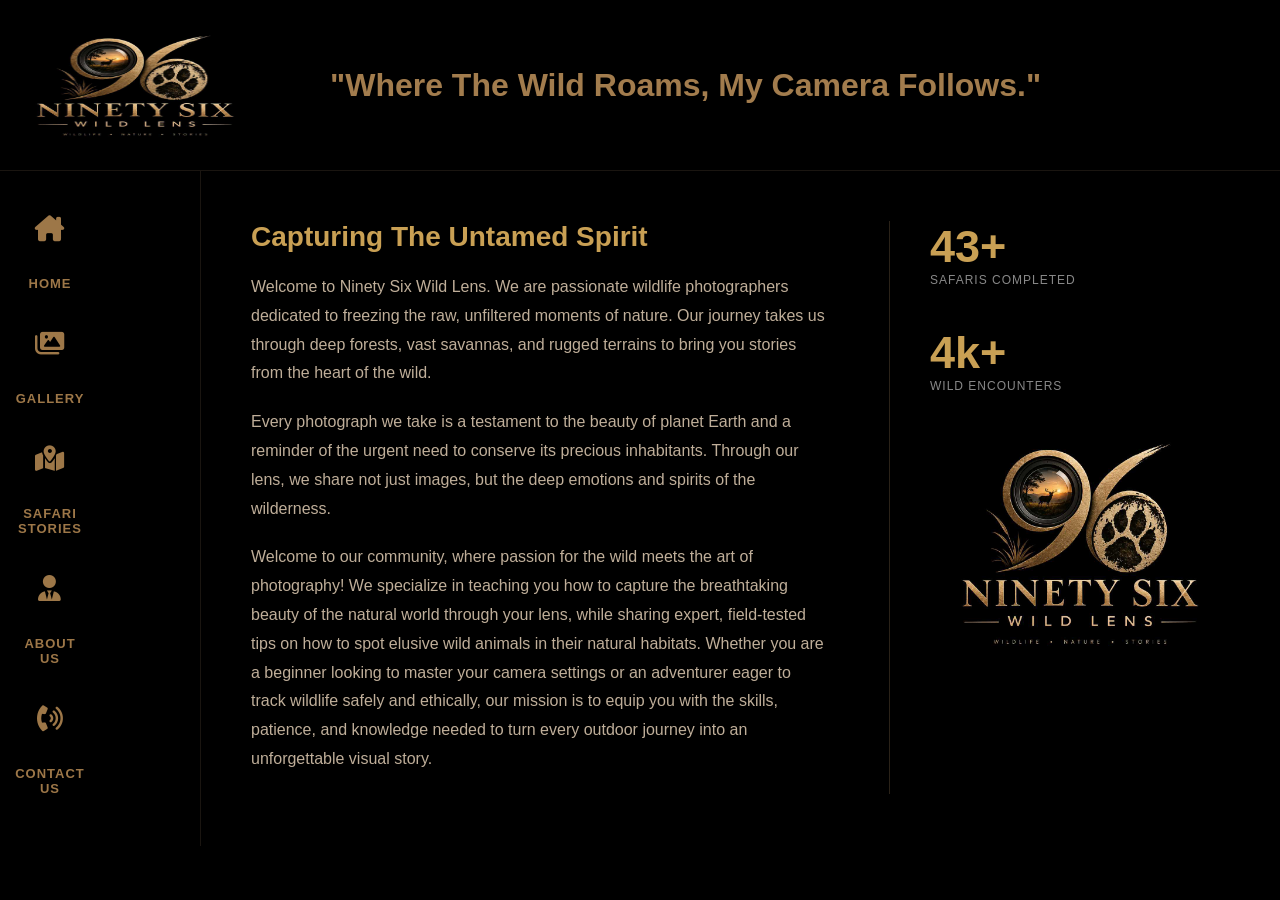
<file: about.html>
<!DOCTYPE html>
<html lang="en">

<head>
    <meta charset="UTF-8">
    <meta name="viewport" content="width=device-width, initial-scale=1.0">
    <title>96 Wild Lens</title>
    <link href="about.css" type="text/css" rel="stylesheet">
    <!-- Font Awesome Free CDN Link (v6) -->
    <link rel="stylesheet" href="https://cdnjs.cloudflare.com/ajax/libs/font-awesome/6.0.0/css/all.min.css">
</head>

<body>

    <!-- Top Logo & Header Area -->
    <div class="header">
        <div class="logo">
            <img src="images96/mylogo.jpg" alt="Logo" />
            <h1 class="quote">"Where the wild roams, my camera follows."</h1>
        </div>
    </div>

    <!-- Main Layout Wrapper Container -->
    <div class="main-container">
        
        <!-- Left Side Navigation Bar -->
        <div class="nav-bar">
            <div class="nav-item">
                <a href="index.html"><i class="fa-sharp fa-solid fa-house-chimney fa-2xl"></i></a>
                <a class="home1" href="#">HOME</a>
            </div>
            
            <div class="nav-item">
                <a href="gallery96.html"><i class="fa-solid fa-images fa-2xl"></i></a>
                <a class="gallery1" href="gallery96.html">GALLERY</a>
            </div>
            
            <div class="nav-item">
                <a href="safari.html"><i class="fa-solid fa-map-location-dot fa-2xl"></i></a>
                <a class="safari1" href="safari.html">SAFARI STORIES</a>
            </div>
            
            <div class="nav-item">
                <a href="about.html"><i class="fa-solid fa-user-tie fa-2xl"></i></a>
                <a class="about1" href="about.html">ABOUT US</a>
            </div>
            
            <div class="nav-item">
                <a href="contact.html"><i class="fa-solid fa-phone-volume fa-2xl"></i></a>
                <a class="contact1" href="contact.html">CONTACT US</a>
            </div>
        </div>

    
        <div class="content-area">
            <div class="story-text">
                <h2>Capturing The Untamed Spirit</h2>
                <p>Welcome to Ninety Six Wild Lens. We are passionate wildlife photographers dedicated to freezing the raw, unfiltered moments of nature. Our journey takes us through deep forests, vast savannas, and rugged terrains to bring you stories from the heart of the wild.</p>
                <p>Every photograph we take is a testament to the beauty of planet Earth and a reminder of the urgent need to conserve its precious inhabitants. Through our lens, we share not just images, but the deep emotions and spirits of the wilderness.</p>
                <p>Welcome to our community, where passion for the wild meets the art of photography! We specialize in teaching you how to capture the breathtaking beauty of the natural world through your lens, while sharing expert, 
                    field-tested tips on how to spot elusive wild animals in their natural habitats. Whether you are a beginner looking to master your camera settings or an adventurer eager to track wildlife safely and ethically, our mission is to equip you with the skills,
                    patience, and knowledge needed to turn every outdoor journey into an unforgettable visual story.</p>
                  
                  

            </div>
            
            <div class="story-stats">
                <div class="stat-box">
                    <span class="stat-number">43+</span>
                    <span class="stat-label">Safaris Completed</span>
                </div>
                <div class="stat-box">
                    <span class="stat-number">4k+</span>
                    <span class="stat-label">Wild Encounters</span>
                    <span> <img src="images96/mylogo.jpg" class="log"></span>
                </div>
            </div>
        </div>

    </div>

</body>
</html>
</file>
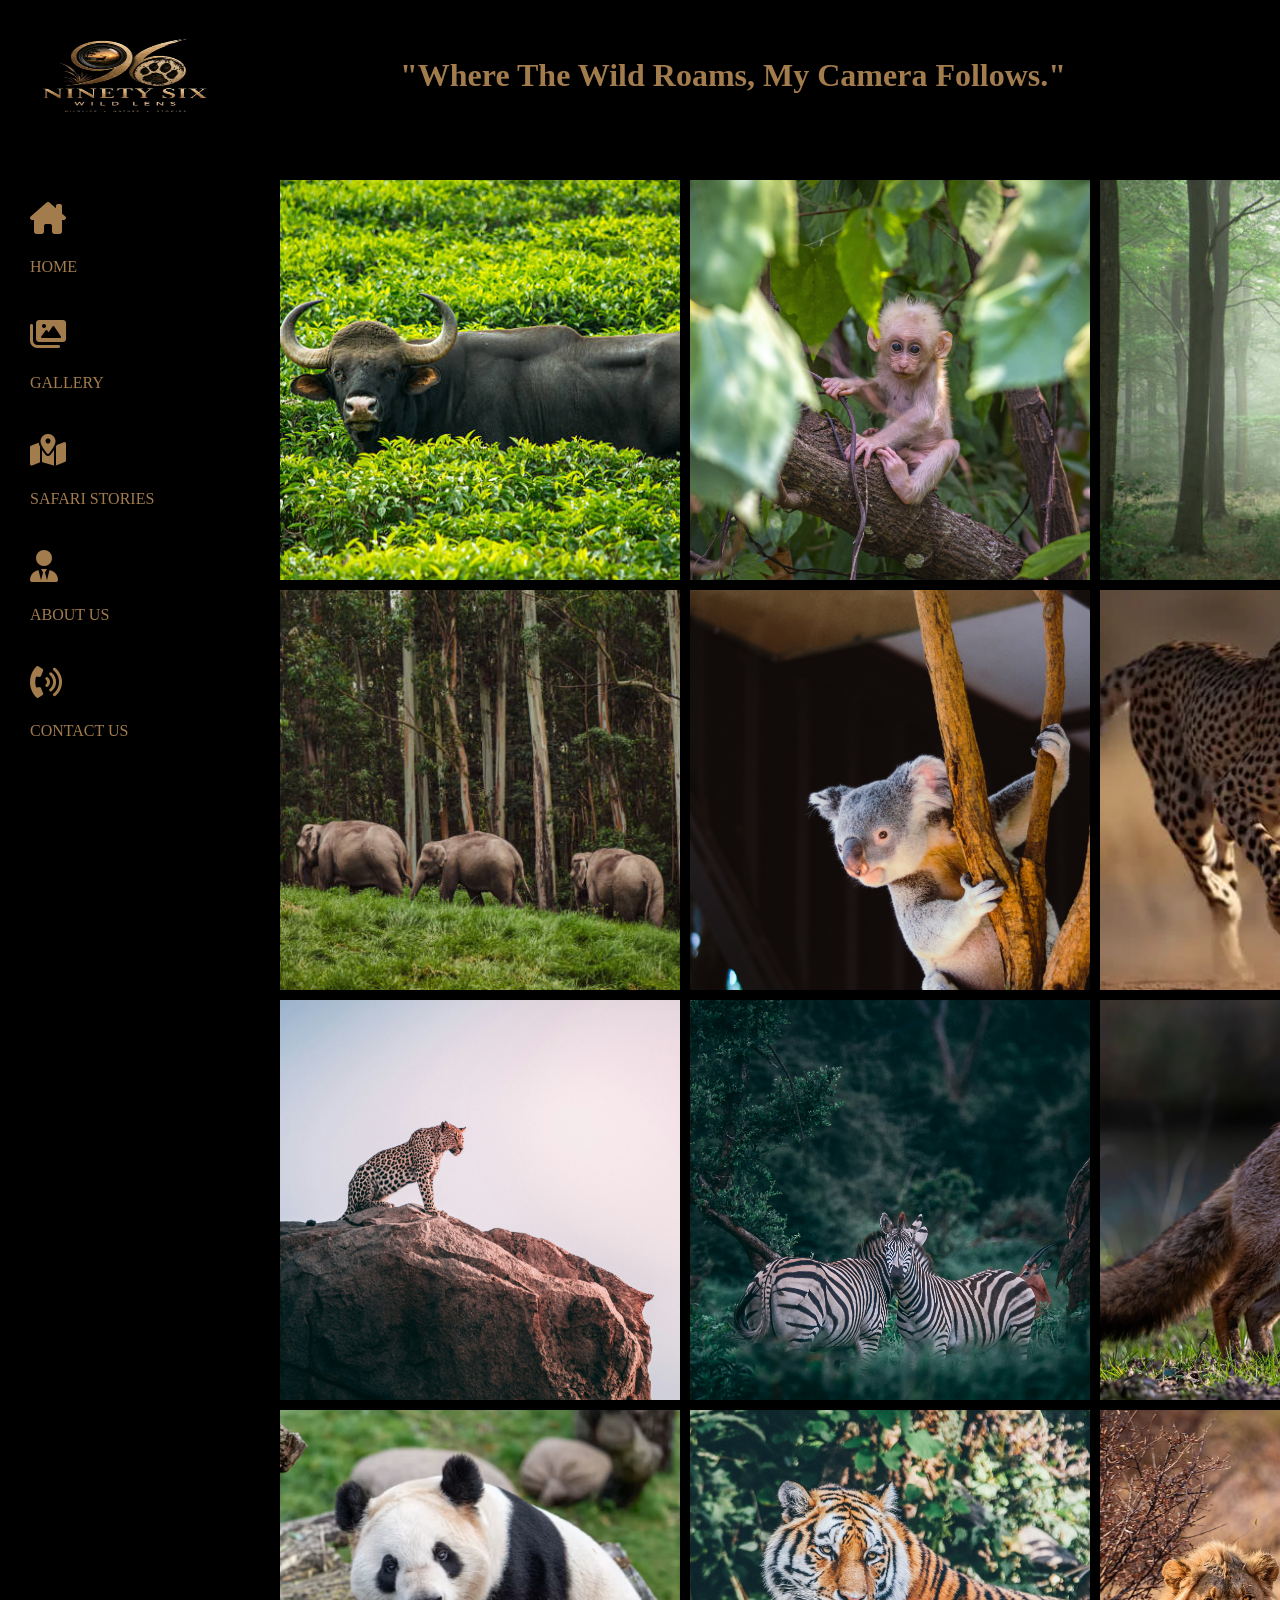
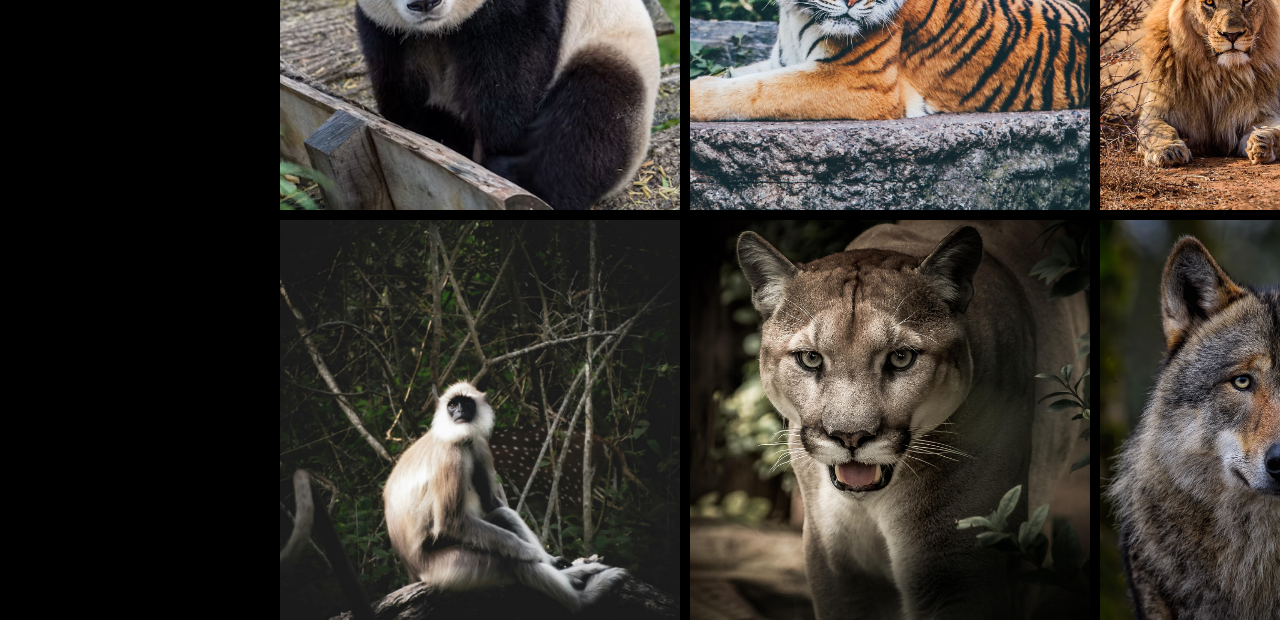
<file: animal.html>
<!DOCTYPE html>
<html lang="en">

<head>
    <meta charset="UTF-8">
    <meta name="viewport" content="width=device-width, initial-scale=1.0">
    <title>96 Wild Lens</title>
    <link href="animal.css" type="text/css" rel="stylesheet">

    <head>
        <!-- Font Awesome Free CDN Link (v6) -->
        <link rel="stylesheet" href="https://cdnjs.cloudflare.com/ajax/libs/font-awesome/6.0.0/css/all.min.css">
    
</head>

<body>

    <div class="header">
        <div class="logo">
            <img src="images96/mylogo.jpg" />
            <h1 class="quote">"Where the wild roams, my camera follows."</h1>
        </div>

    </div>
    <div>
        
    </div>
    <div class="nav-bar">
        <div class="home">
            <i class="fa-sharp fa-solid fa-house-chimney fa-2xl"></i>
        </div>
        <div>
            <a class="home1" href="index.html">HOME</a>
        </div>
        <div class="gallery">
            <a href="gallery96.html"><i class="fa-solid fa-images fa-2xl"></i></a>
        </div>
        <div>
            <a class="gallery1">GALLERY</a>
        </div>
        <div class="safari">
            <a href="safari.html"><i class="fa-solid fa-map-location-dot fa-2xl"></i></a>
        </div>
        <div>
            <a class="safari1" href="safari.html">SAFARI STORIES</a>
        </div>
        <div class="about">
            <i class="fa-solid fa-user-tie fa-2xl"></i>
        </div>
        <div>
            <a class="about1" href="about.html">ABOUT US</a>
        </div>
        <div class="contact">
            <i class="fa-solid fa-phone-volume fa-2xl"></i>
        </div>
        <div>
            <a class="contact1" href="#">CONTACT US</a>
        </div>
       


    </div>
    <div class="animals">
                  <div class="deer">
                <img src="/images96/bison.jpg" >
                <div>
                    <h1>Indian Bison (Gaur)</h1>
                    <br>
                    <br>
                    <p class="para">The Indian Bison, also known as the Gaur, is the largest wild cattle species found in the forests of India. It is known for its massive body, strong muscular build, and curved horns. Gaurs usually live in herds and feed on grasses, leaves, fruits, and bamboo shoots. These gentle giants play an important role in maintaining the balance of forest ecosystems. They are commonly found in wildlife sanctuaries and national parks, where they roam freely through dense forests and grasslands.</p>

                 </div>
                </div>
                 <div class="deer">
                <img src="/images/kuttymonkey.jpg">
                <div>
                    <h1>Monkey</h1>
                    <br>
                    <br>
                    <p class="para">Monkeys are intelligent and highly social animals found in forests, grasslands, and mountains across many parts of the world. They are known for their playful behavior, strong limbs, and ability to climb trees with great skill. Most monkeys live in groups called troops, where they communicate using sounds, facial expressions, and body movements. Their diet includes fruits, leaves, seeds, insects, and small animals. Monkeys play an important role in forest ecosystems by helping to disperse seeds and maintain biodiversity. Their curiosity, agility, and adaptability make them one of the most fascinating animals in the wild.</p>
                    </div>
                </div>
                
                <div class="deer">
                    <img src="/images/deer.jpg" >
                    <div>
                        <h1>Forest Deer - Beauty in the Wilderness</h1>
                        <br>
                        <br>
                        <p class="para">Forest deer are among the most graceful animals found in the wild. They live in forests, grasslands, and woodland habitats, where they move quietly through the trees in search of food and water. Deer are herbivores and mainly feed on leaves, grass, fruits, and young shoots. Their keen sense of hearing, sharp eyesight, and swift movement help them escape from predators. As an important part of the forest ecosystem, deer help maintain natural balance and contribute to the beauty of the wilderness.</p>
                    </div>
                </div>
                <div class="deer">
                <img src="/images/elephant.jpg">
                <div>
                     <h1>The Gentle Giant of the Forest</h1>
                     <br>
                     <br>
                     <p class="para">Elephants are the largest land mammals on Earth and are known for their intelligence, strength, and strong family bonds. They play a vital role in maintaining healthy forest ecosystems by creating pathways, dispersing seeds, and helping new plants grow. With their remarkable memory and highly social nature, elephants live in close-knit herds led by experienced females. Their majestic presence and peaceful behavior make them one of the most admired animals in the wild.</p>
                   </div>
                </div>
               
                <div class="deer">
                    <img src="/images/img2.jpg" >
                    <div>
                        <h1>Koala</h1>
                        <br>
                        <br>
                        <p class="para">The Koala is a tree-dwelling marsupial native to Australia and is easily recognized by its fluffy ears, large nose, and soft grey fur. Koalas spend most of their time resting in eucalyptus trees and can sleep for up to 18 to 20 hours a day. Their diet mainly consists of eucalyptus leaves, which provide both food and moisture. These gentle animals are excellent climbers and use their strong limbs and sharp claws to move between branches. Koalas play an important role in Australia's forest ecosystems and are one of the country's most iconic wildlife species.</p>
                    </div>
                </div>

                <div class="deer">
                    <img src="/images/img1.jpg" >
                    <div>
                        <h1>Cheetah</h1>
                        <br>
                        <br>
                        <p class="para">The Cheetah is the fastest land animal in the world, capable of reaching incredible speeds while chasing its prey. It is easily recognized by its slender body, spotted golden coat, and distinctive black tear marks running from its eyes to its mouth. Cheetahs are skilled hunters that rely on speed, agility, and sharp eyesight to catch small to medium-sized animals. They are typically found in grasslands and open savannas, where they can sprint across wide areas with ease. These magnificent big cats play an important role in maintaining the balance of wildlife ecosystems.</p>
                    </div>
                </div>
                <div class="deer">
                <img src="/images/img3.jpg">
                <div>
                    <h1>African Cheetah</h1>
                    <br>
                    <br>
                    <p class="para">The African Cheetah is one of the most remarkable wild cats found across the grasslands and savannas of Africa. Known as the fastest land animal on Earth, it can reach speeds of up to 100 kilometers per hour during short bursts while hunting. Its slender body, long legs, and spotted golden coat are perfectly adapted for speed and agility. African Cheetahs primarily hunt antelopes and other small mammals, relying on their excellent eyesight and quick acceleration rather than strength. These elegant predators play a vital role in maintaining the balance of African wildlife ecosystems and are considered a symbol of speed and grace in the animal kingdom.</p>
                    </div>
                </div>
                <div class="deer">
                <img src="/images/img4.jpg">
                <div>
                    <h1>Zebra</h1>
                    <br>
                    <br>
                    <p class="para">The Zebra is a beautiful wild animal native to the grasslands and savannas of Africa. It is famous for its unique black-and-white striped coat, with no two zebras having the same stripe pattern. Zebras are social animals that live in herds and work together to stay safe from predators. They primarily feed on grasses and spend much of their time grazing in open landscapes. Their strong sense of teamwork, keen eyesight, and speed help them survive in the wild. Zebras play an important role in maintaining healthy grassland ecosystems and are among the most recognizable animals in the world.</p>
                    </div>
                </div>
                <div class="deer">
                <img src="/images/kullanari.jpg">
                <div>
                    <h1>Fox</h1>
                    <br>
                    <br>
                    <p class="para">The Fox is a small to medium-sized wild mammal known for its intelligence, agility, and adaptability. It is easily recognized by its pointed ears, bushy tail, and sharp features. Foxes are found in many parts of the world, including forests, grasslands, mountains, and even urban areas. They are omnivorous animals that feed on small mammals, birds, fruits, insects, and berries. Foxes are excellent hunters and are most active during the evening and night. Their clever behavior and ability to survive in different environments make them one of the most fascinating animals in the wildlife world.</p>
                    </div>
                </div>
               
                <div class="deer">
                <img src="/images96/panda.avif">
                <div>
                    <h1>Panda</h1>
                    <br>
                    <br>
                    <p class="para">The Panda is a gentle and lovable bear native to the mountain forests of China. It is easily recognized by its distinctive black-and-white fur and round face. Pandas spend most of their time eating bamboo, which makes up the majority of their diet. Despite their large size, they are excellent climbers and can skillfully move through forested areas. Pandas are generally solitary animals and prefer a peaceful lifestyle in their natural habitat. As one of the world's most beloved wildlife species, pandas play an important role in conservation efforts and symbolize the protection of endangered animals..</p>
                    </div>
                </div>
                <div class="deer">
                <img src="/images/puli.jpg">
                <div>
                    <h1>Tiger</h1>
                    <br>
                    <br>
                    <p class="para">The Tiger is the largest member of the cat family and one of the most powerful predators in the wild. It is easily recognized by its striking orange coat, black stripes, and strong muscular body. Tigers are solitary animals that live in forests, grasslands, and wetlands across Asia. They are skilled hunters, relying on their strength, stealth, and sharp senses to catch prey such as deer and wild boar. Tigers play a vital role in maintaining ecological balance by controlling herbivore populations. Known for their beauty, power, and majestic presence, tigers are among the most admired wildlife species in the world.</p>
                </div>
                </div>
                <div class="deer">
                <img src="/images/singam1.jpg">
                <div>
                    <h1>Lion</h1>
                    <br>
                    <br>
                    <p class="para">The Lion is one of the most powerful and majestic animals in the world, often referred to as the "King of the Jungle." It is known for its muscular body, sharp claws, and, in males, a magnificent mane surrounding the head. Lions are social animals that live in groups called prides, working together to hunt and protect their territory. They are primarily found in the grasslands and savannas of Africa, where they prey on animals such as zebras, wildebeests, and antelopes. Lions play a crucial role in maintaining the balance of ecosystems by controlling herbivore populations. Their strength, courage, and commanding presence make them among the most admired animals in the wildlife kingdom.</p>
                </div>
                </div>
                <div class="deer">
                <img src="/images/whitemonkey.jpg">
                <div>
                    <h1>White-Faced Capuchin Monkey</h1>
                    <br>
                    <br>
                    <p class="para">The White-Faced Capuchin Monkey is a highly intelligent primate found in the tropical forests of Central and South America. It is easily recognized by its white-colored face and shoulders, which contrast with its darker body fur. These monkeys are excellent climbers and spend most of their time in trees, searching for fruits, nuts, insects, and small animals. White-Faced Capuchins live in social groups and communicate through a variety of calls and gestures. Known for their curiosity, problem-solving skills, and playful nature, they are among the most fascinating and adaptable monkeys in the wild.</p>
                    </div>
                </div>
                <div class="deer">
                <img src="/images/whitetiger.jpg">
                <div>
                    <h1>Puma (Mountain Lion)</h1>
                    <br>
                    <br>
                    <p class="para">The Puma, also known as the Cougar or Mountain Lion, is a powerful wild cat found across North and South America. It is recognized by its sleek body, strong legs, and tawny-colored fur. Pumas are highly adaptable animals that can live in forests, mountains, deserts, and grasslands. They are solitary hunters, using stealth, speed, and strength to catch prey such as deer and smaller mammals. Pumas are excellent climbers and jumpers, capable of covering great distances in a single leap. Their agility, intelligence, and adaptability make them one of the most successful predators in the wild.</p>
                    </div>
                </div>
                <div class="deer">
                <img src="/images/wolf.png">
                <div>
                    <h1>Wolf</h1>
                    <br>
                    <br>
                    <p class="para">The Wolf is a powerful and intelligent wild animal found in forests, grasslands, mountains, and tundra regions across the world. It is known for its sharp senses, strong body, thick fur, and excellent hunting skills. Wolves live in social groups called packs, where they work together to hunt, protect their territory, and raise their young. They primarily feed on deer, elk, and other large mammals. Wolves communicate through howls, body language, and scent marking. As apex predators, they play a vital role in maintaining the balance of ecosystems by controlling prey populations. Their strength, teamwork, and adaptability make them one of the most fascinating animals in the wild.</p>
                
            </div>



</body>

</html>
</file>
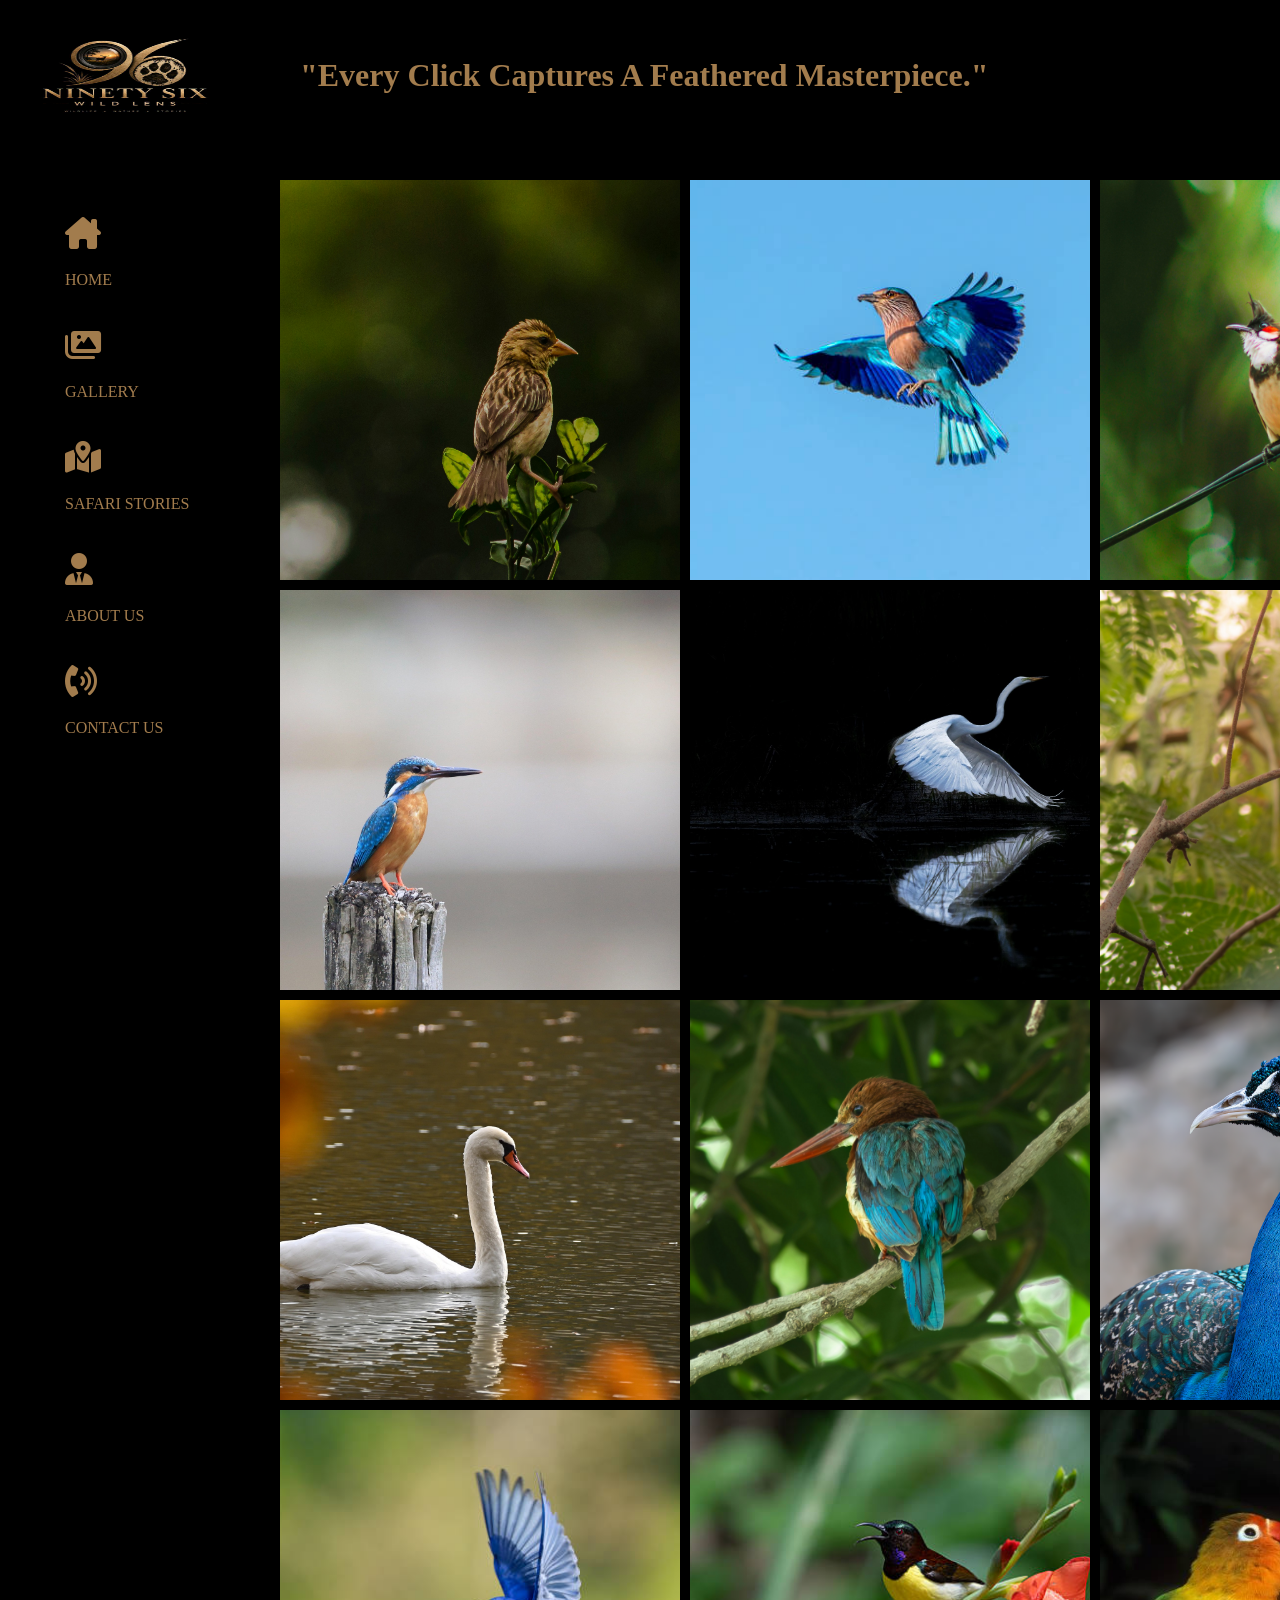
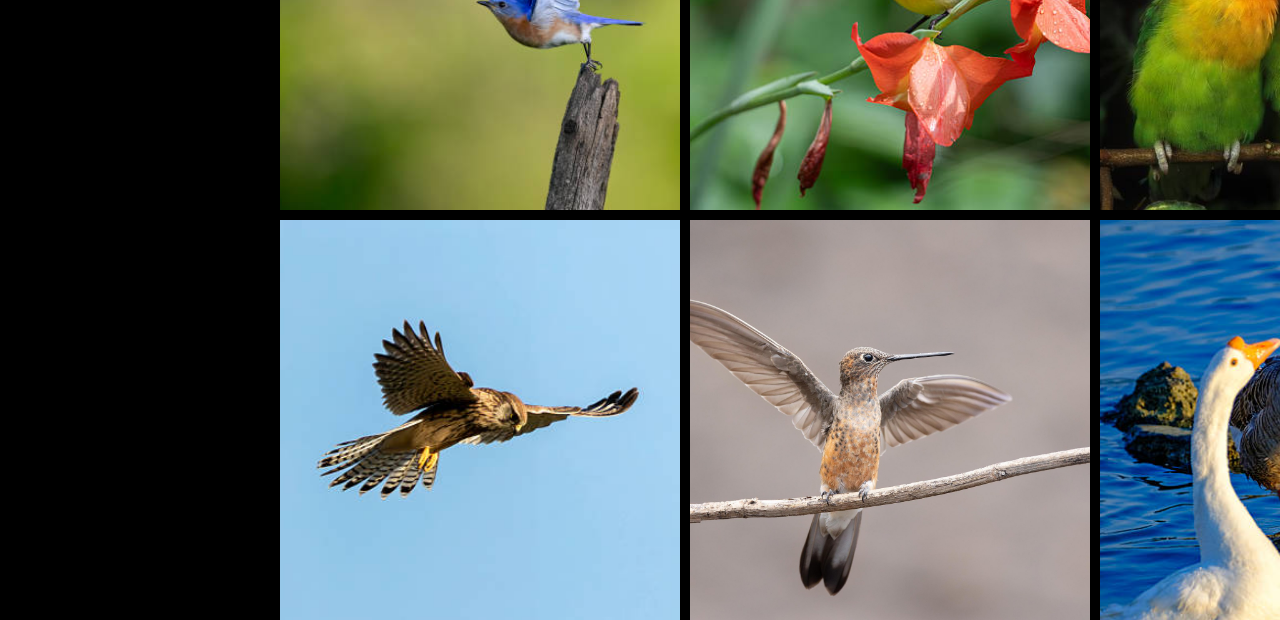
<file: birds.html>
<!DOCTYPE html>
<html lang="en">

<head>
    <meta charset="UTF-8">
    <meta name="viewport" content="width=device-width, initial-scale=1.0">
    <title>96 Wild Lens</title>
    <link href="bird.css" type="text/css" rel="stylesheet">

    <head>
        <!-- Font Awesome Free CDN Link (v6) -->
        <link rel="stylesheet" href="https://cdnjs.cloudflare.com/ajax/libs/font-awesome/6.0.0/css/all.min.css">

    </head>

<body>

    <div class="header">
        <div class="logo">
            <img src="images96/mylogo.jpg" />
            <h1 class="quote">"Every click captures a feathered masterpiece." </h1>
        </div>

    </div>
    <div>

    </div>
    <div class="nav-bar">
        <div class="home">
            <i class="fa-sharp fa-solid fa-house-chimney fa-2xl"></i>
        </div>
        <br>
        <div>
            <a class="home1" href="index.html">HOME</a>
        </div>
        <br>
        <div class="gallery">
            <a href="gallery96.html"><i class="fa-solid fa-images fa-2xl"></i></a>
        </div>
        <br>
        <div>
            <a class="gallery1">GALLERY</a>
        </div>
        <br>
        <div class="safari">
            <a href="safari.html"><i class="fa-solid fa-map-location-dot fa-2xl"></i></a>
        </div>
        <br>
        <div>
            <a class="safari1" href="safari.html">SAFARI STORIES</a>
        </div>
        <br>
        <div class="about">
            <i class="fa-solid fa-user-tie fa-2xl"></i>
        </div>
        <br>
        <div>
            <a class="about1" href="about.html">ABOUT US</a>
        </div>
        <br>
        <div class="contact">
            <i class="fa-solid fa-phone-volume fa-2xl"></i>
        </div>
        <br>
        <div>
            <a class="contact1" href="#">CONTACT US</a>
        </div>


    </div>
    <div class="birds">
          <div class="bird">
            <img src="/images96/kuruvi.jpg" alt="">
            <div>
                <h1>House Sparrow</h1>
                <br>
                <br>
                <p class="para">The House Sparrow is a small and familiar bird commonly found in towns, villages, and
                    urban areas. It is known for its brown and gray plumage, cheerful chirping, and social nature. House
                    Sparrows mainly feed on seeds, grains, and small insects. These adaptable birds often build their
                    nests near homes and buildings. They play an important role in the ecosystem by helping control
                    insect populations. Despite their small size, House Sparrows are resilient birds that thrive
                    alongside humans.</p>
            </div>
        </div>
        <div class="bird">
            <img src="/images96/bird7.jpg">
            <div>
                <h1>Indian Roller</h1>
                <br>
                <br>
                <p class="para">The Indian Roller is a colorful bird known for its brilliant blue wings and graceful
                    flight. Commonly found in open fields, farmlands, and woodland areas, it is often seen perched on
                    trees or electric wires. This bird mainly feeds on insects, small reptiles, and frogs. Its striking
                    blue feathers become even more vibrant during flight, creating a spectacular display in the sky. The
                    Indian Roller is admired for its agility, beauty, and unique aerial acrobatics. Because of its
                    stunning appearance, it is a favorite subject for birdwatchers and wildlife photographers.</p>
            </div>
        </div>
        <div class="bird">
            <img src="/images96/img.jpg">
            <div>
                <h1>Red-whiskered Bulbul</h1>
                <br>
                <br>
                <p class="para">The Red-whiskered Bulbul is a small and attractive songbird known for its black crest,
                    white throat, and distinctive red patch below its eyes. It is commonly found in gardens, forests,
                    and rural areas across Asia. This bird feeds on fruits, nectar, insects, and small berries. The
                    Red-whiskered Bulbul is admired for its cheerful calls and active nature. Its elegant appearance and
                    vibrant markings make it a favorite among birdwatchers and photographers. Often seen perched on
                    branches and wires, it adds beauty and charm to its surroundings.</p>
            </div>
        </div>
        <div class="bird">
            <img src="/images96/kf.jpg" alt="">
            <div>
                <h1> Kingfisher</h1>
                <br>
                <br>
                <p>The Common Kingfisher is a small and colorful bird known for its bright blue feathers and orange
                    underparts. It is commonly found near rivers, lakes, ponds, and wetlands where it hunts for fish and
                    aquatic insects. With its sharp beak and excellent eyesight, it can spot prey from a distance and
                    dive swiftly into the water. The kingfisher is admired for its speed, precision, and striking
                    appearance. Its vibrant colors make it one of the most photographed birds in the world. Watching a
                    kingfisher in action is</p>
            </div>
        </div>
        <div class="bird">
            <img src="/images96/kokku parapara.jpg" alt="">
            <div>
                <h1>Great Egret</h1>
                <br>
                <br>
                <p class="para">The Great Egret is a graceful white waterbird known for its long neck, elegant wings,
                    and sharp yellow beak. It is commonly found near lakes, rivers, wetlands, and marshes where it hunts
                    for fish, frogs, and small aquatic animals. This bird is admired for its patience, often standing
                    still for long periods before swiftly catching its prey. Its pure white plumage and majestic flight
                    make it a symbol of beauty and serenity in nature. The Great Egret is a favorite subject among
                    wildlife photographers due to its striking appearance and elegant movements. Watching this bird
                    glide across the water is a truly captivating experience.</p>
            </div>
        </div>
        <div class="bird">
            <img src="/images96/kothi parva.jpg" alt="">
            <div>
                <h1>Asian Paradise Flycatcher</h1>
                <br>
                <br>
                <p class="para">The Asian Paradise Flycatcher is a beautiful bird known for its elegant appearance,
                    glossy black head, and long flowing tail feathers. It is commonly found in forests, gardens, and
                    wooded areas across Asia. This bird feeds mainly on flying insects, which it catches with impressive
                    speed and agility. Its striking colors and graceful movements make it one of the most admired birds
                    among birdwatchers. The Asian Paradise Flycatcher is often seen perched quietly before darting
                    through the air to catch its prey. Its beauty and charm make it a favorite subject for wildlife
                    photographers.</p>
            </div>
        </div>
      
        <div class="bird">
            <img src="/images96/loyalbird.jpg" alt="">
            <div>
                <h1>Swan</h1>
                <br>
                <br>
                <p class="para">The Swan is a graceful waterbird known for its elegant white feathers, long neck, and
                    smooth movements across the water. It is commonly found in lakes, ponds, rivers, and wetlands around
                    the world. Swans feed on aquatic plants, small fish, and insects found in shallow waters. These
                    birds are admired for their beauty, strength, and lifelong pair bonds. Their calm presence and
                    majestic appearance make them a favorite among nature lovers and wildlife photographers. Watching a
                    swan glide effortlessly across the water is a symbol of peace and elegance.</p>
            </div>
        </div>
        <div class="bird">
            <img src="/images96/meen kothi.jpg" alt="">
            <div>
                <h1>White-throated Kingfisher</h1>
                <br>
                <br>
                <p class="para">The White-throated Kingfisher is a striking bird known for its bright blue wings, rich
                    brown head, and distinctive white throat. It is commonly found near wetlands, fields, gardens, and
                    open countryside across Asia. This bird feeds on fish, insects, frogs, lizards, and other small
                    creatures. With its strong red beak and sharp eyesight, it is an excellent hunter. The
                    White-throated Kingfisher is often seen perched on branches, patiently watching for prey. Its
                    vibrant colors and graceful presence make it a favorite among birdwatchers and wildlife
                    photographers.</p>
            </div>
        </div>
        <div class="bird">
            <img src="/images96/peacoak.png" alt="">
            <div>
                <h1>Indian Peafowl (Peacock)</h1>
                <br>
                <br>
                <p class="para">The Indian Peafowl, commonly known as the Peacock, is one of the most beautiful and
                    colorful birds in the world. It is famous for its vibrant blue feathers, elegant crest, and
                    magnificent tail adorned with eye-shaped patterns. Peacocks are commonly found in forests,
                    grasslands, and rural areas across the Indian subcontinent. They feed on seeds, fruits, insects, and
                    small reptiles. During courtship, the male spreads its stunning tail feathers in a spectacular
                    display to attract a mate. Its majestic appearance and rich colors make it a favorite subject for
                    wildlife photographers and nature enthusiasts.</p>
            </div>
        </div>
        <div class="bird">
            <img src="/images96/bird2.jpg" alt="">
            <div>
                <h1>Eastern Bluebird</h1>
                <br>
                <br>
                <p class="para">The Eastern Bluebird is a small and colorful songbird known for its bright blue wings
                    and warm orange chest. It is commonly found in open fields, grasslands, and woodland edges where it
                    searches for insects and berries. This bird is admired for its gentle nature and beautiful
                    appearance. Eastern Bluebirds often perch on branches or fence posts while looking for food. Their
                    graceful flight and vibrant colors make them a favorite among birdwatchers and wildlife
                    photographers. The sight of a bluebird in flight is often considered a symbol of happiness and hope.
                </p>
            </div>
        </div>

        <div class="bird">
            <img src="/images96/bird4.jpg" alt="">
            <div>
                <h1>The Jewel of the Garden</h1>
                <br>
                <br>
                <p class="para">The Purple-rumped Sunbird is a small and colorful bird admired for its bright yellow
                    belly,
                    glossy dark head, and shimmering purple throat. Using its long curved beak,
                    it feeds on nectar from flowers and helps in pollination. These energetic birds are commonly found
                    in gardens,
                    forests, and flowering landscapes across India. Their quick movements and vibrant colors make them a
                    favorite subject for birdwatchers and wildlife photographers alike</p>
            </div>
        </div>
        <div class="bird">
            <img src="images96/bird5.jpg" alt="">
            <div>
                <h1>The Symbol of Affection and Companionship</h1>
                <br>
                <br>
                <p class="para">Lovebirds are small, brightly colored parrots known for their strong social bonds and
                    affectionate nature.
                    Their vibrant green feathers, orange faces, and bright red beaks make them one of the most
                    attractive birds in the world.
                    These birds are highly active, intelligent, and enjoy the company of their mates, often seen sitting
                    closely together. Native to Africa,
                    lovebirds are popular pets and are admired for their playful behavior and cheerful personalities.
                </p>
            </div>

        </div>
        <div class="bird">
            <img src="/images96/bird6.jpg" alt="">
            <div>
                <h1>The Master of Hovering Flight</h1>
                <br>
                <br>
                <p class="para">The Common Kestrel is a small bird of prey known for its remarkable ability to hover in
                    the air while searching for food.
                    With its sharp eyesight, spotted wings, and long tail, it can easily spot insects, small mammals,
                    and reptiles from above.
                    Kestrels are found across open fields, grasslands, and farmlands, where they play an important role
                    in controlling pest populations.
                    Their graceful flight and hunting skills make them one of the most fascinating raptors in the bird
                    world.</p>
            </div>
        </div>
        <div class="bird">
                <img src="/images96/bird16.jpg" alt="">
                <div>
                    <h1>Hummingbird: Nature's Flying Jewel</h1>
                    <br>
                    <br>
                    <p>Hummingbirds are among the smallest and most fascinating birds in the world.
                        Known for their incredible flying abilities, they can hover in place,
                        fly backward, and move rapidly between flowers while feeding on nectar. Their fast-beating wings
                        create a unique humming sound,
                        giving them their name. With their brilliant colors and energetic nature,
                        hummingbirds play an important role in pollination and add beauty to gardens and natural
                        habitats.</p>

                </div>
            </div>
        <div class="bird">
            <img src="/images96/birds.jpg" alt="">
            <div>
                <h1>The Graceful Wanderer of Wetlands</h1>
                <br>
                <br>
                <p>
                    The Greylag Goose is a large and elegant waterbird known for its strong build, long neck, and
                    distinctive orange beak.
                    Commonly found in lakes, rivers, wetlands, and grasslands, these birds are excellent swimmers and
                    powerful fliers.
                    Greylag Geese often travel in groups and are famous for their seasonal migrations across vast
                    distances.
                    Their calm nature, impressive flight formations, and adaptability make them one of the most
                    recognizable geese in the world.
                </p>
            </div>

        </div>

    </div>



</body>

</html>
</file>
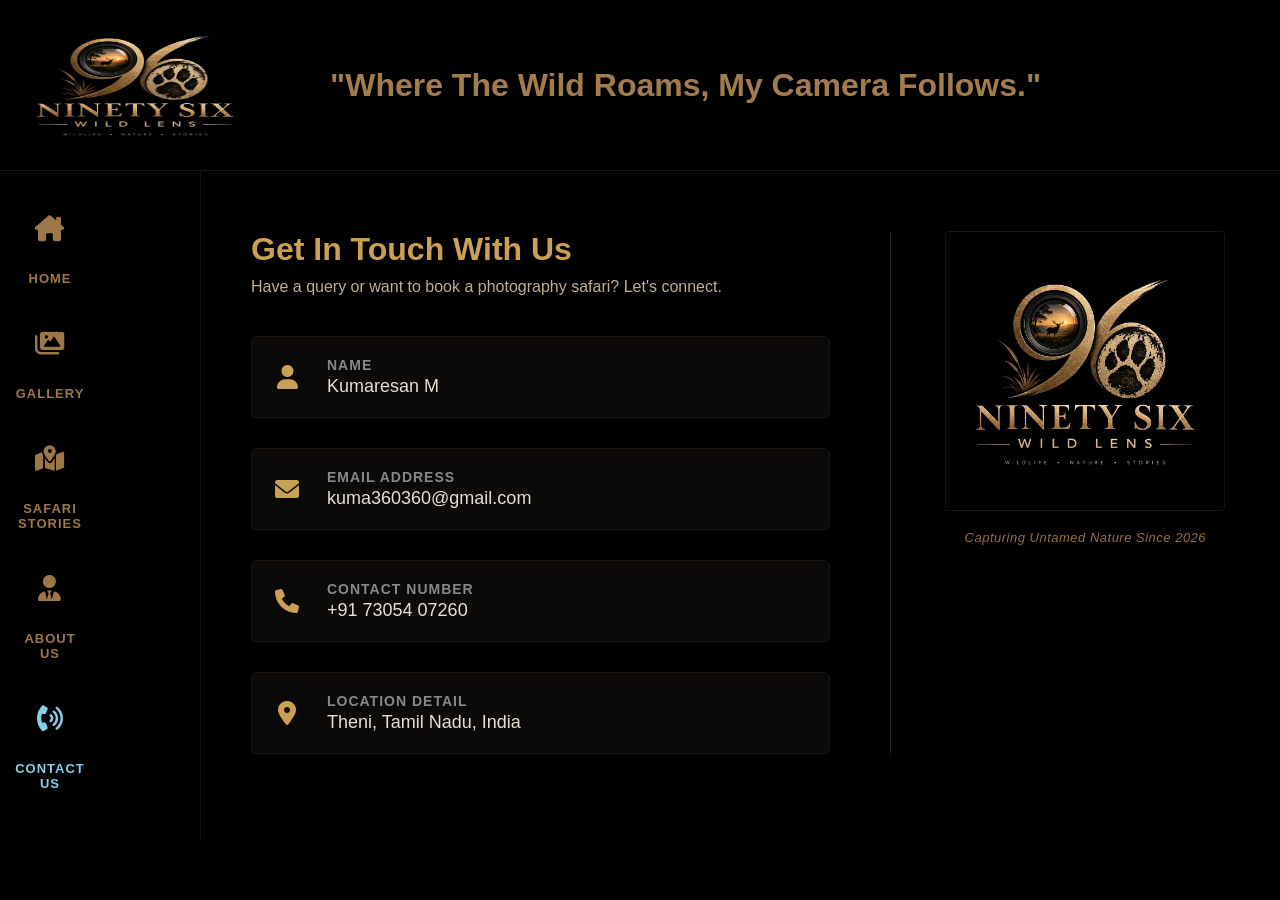
<file: contact.html>
<!DOCTYPE html>
<html lang="en">

<head>
    <meta charset="UTF-8">
    <meta name="viewport" content="width=device-width, initial-scale=1.0">
    <title>Contact Us - 96 Wild Lens</title>
    <link href="contact.css" type="text/css" rel="stylesheet">
    <!-- Font Awesome Free CDN Link (v6) -->
    <link rel="stylesheet" href="https://cdnjs.cloudflare.com/ajax/libs/font-awesome/6.0.0/css/all.min.css">
</head>

<body>

    <!-- Top Logo & Header Area -->
    <div class="header">
        <div class="logo">
            <img src="images96/mylogo.jpg" alt="Logo" />
            <h1 class="quote">"Where the wild roams, my camera follows."</h1>
        </div>
    </div>

    <!-- Main Layout Wrapper Container -->
    <div class="main-container">
        
        <!-- Left Side Navigation Bar -->
        <div class="nav-bar">
            <div class="nav-item">
                <a href="index.html"><i class="fa-sharp fa-solid fa-house-chimney fa-2xl"></i></a>
                <a class="home1" href="index.html">HOME</a>
            </div>
            
            <div class="nav-item">
                <a href="gallery96.html"><i class="fa-solid fa-images fa-2xl"></i></a>
                <a class="gallery1" href="gallery96.html">GALLERY</a>
            </div>
            
            <div class="nav-item">
                <a href="safari.html"><i class="fa-solid fa-map-location-dot fa-2xl"></i></a>
                <a class="safari1" href="safari.html">SAFARI STORIES</a>
            </div>
            
            <div class="nav-item">
                <a href="about.html"><i class="fa-solid fa-user-tie fa-2xl"></i></a>
                <a class="about1" href="about.html">ABOUT US</a>
            </div>
            
            <!-- Active State Set for Contact page -->
            <div class="nav-item active-page">
                <a href="contact.html"><i class="fa-solid fa-phone-volume fa-2xl"></i></a>
                <a class="contact1" href="contact.html">CONTACT US</a>
            </div>
        </div>

        <!-- Right Side Contact Content Area -->
        <div class="content-area">
            
            <!-- Simple & Clean Details Section -->
            <div class="contact-details">
                <h2>Get In Touch With Us</h2>
                <p class="sub-heading">Have a query or want to book a photography safari? Let's connect.</p>
                
                <div class="info-grid">
                    <div class="info-item">
                        <i class="fa-solid fa-user"></i>
                        <div>
                            <h4>Name</h4>
                            <p>Kumaresan M</p>
                        </div>
                    </div>

                    <div class="info-item">
                        <i class="fa-solid fa-envelope"></i>
                        <div>
                            <h4>Email Address</h4>
                            <p>kuma360360@gmail.com</p>
                        </div>
                    </div>

                    <div class="info-item">
                        <i class="fa-solid fa-phone"></i>
                        <div>
                            <h4>Contact Number</h4>
                            <p>+91 73054 07260</p>
                        </div>
                    </div>

                    <div class="info-item">
                        <i class="fa-solid fa-location-dot"></i>
                        <div>
                            <h4>Location Detail</h4>
                            <p>Theni, Tamil Nadu, India</p>
                        </div>
                    </div>
                </div>
            </div>
            
            <!-- Branding Brand Block Area -->
            <div class="contact-branding">
                <div class="brand-box">
                    <img src="images96/mylogo.jpg" class="log" alt="Brand Logo">
                    <p class="brand-tag">Capturing Untamed Nature Since 2026</p>
                </div>
            </div>
        </div>

    </div>

</body>
</html>
</file>
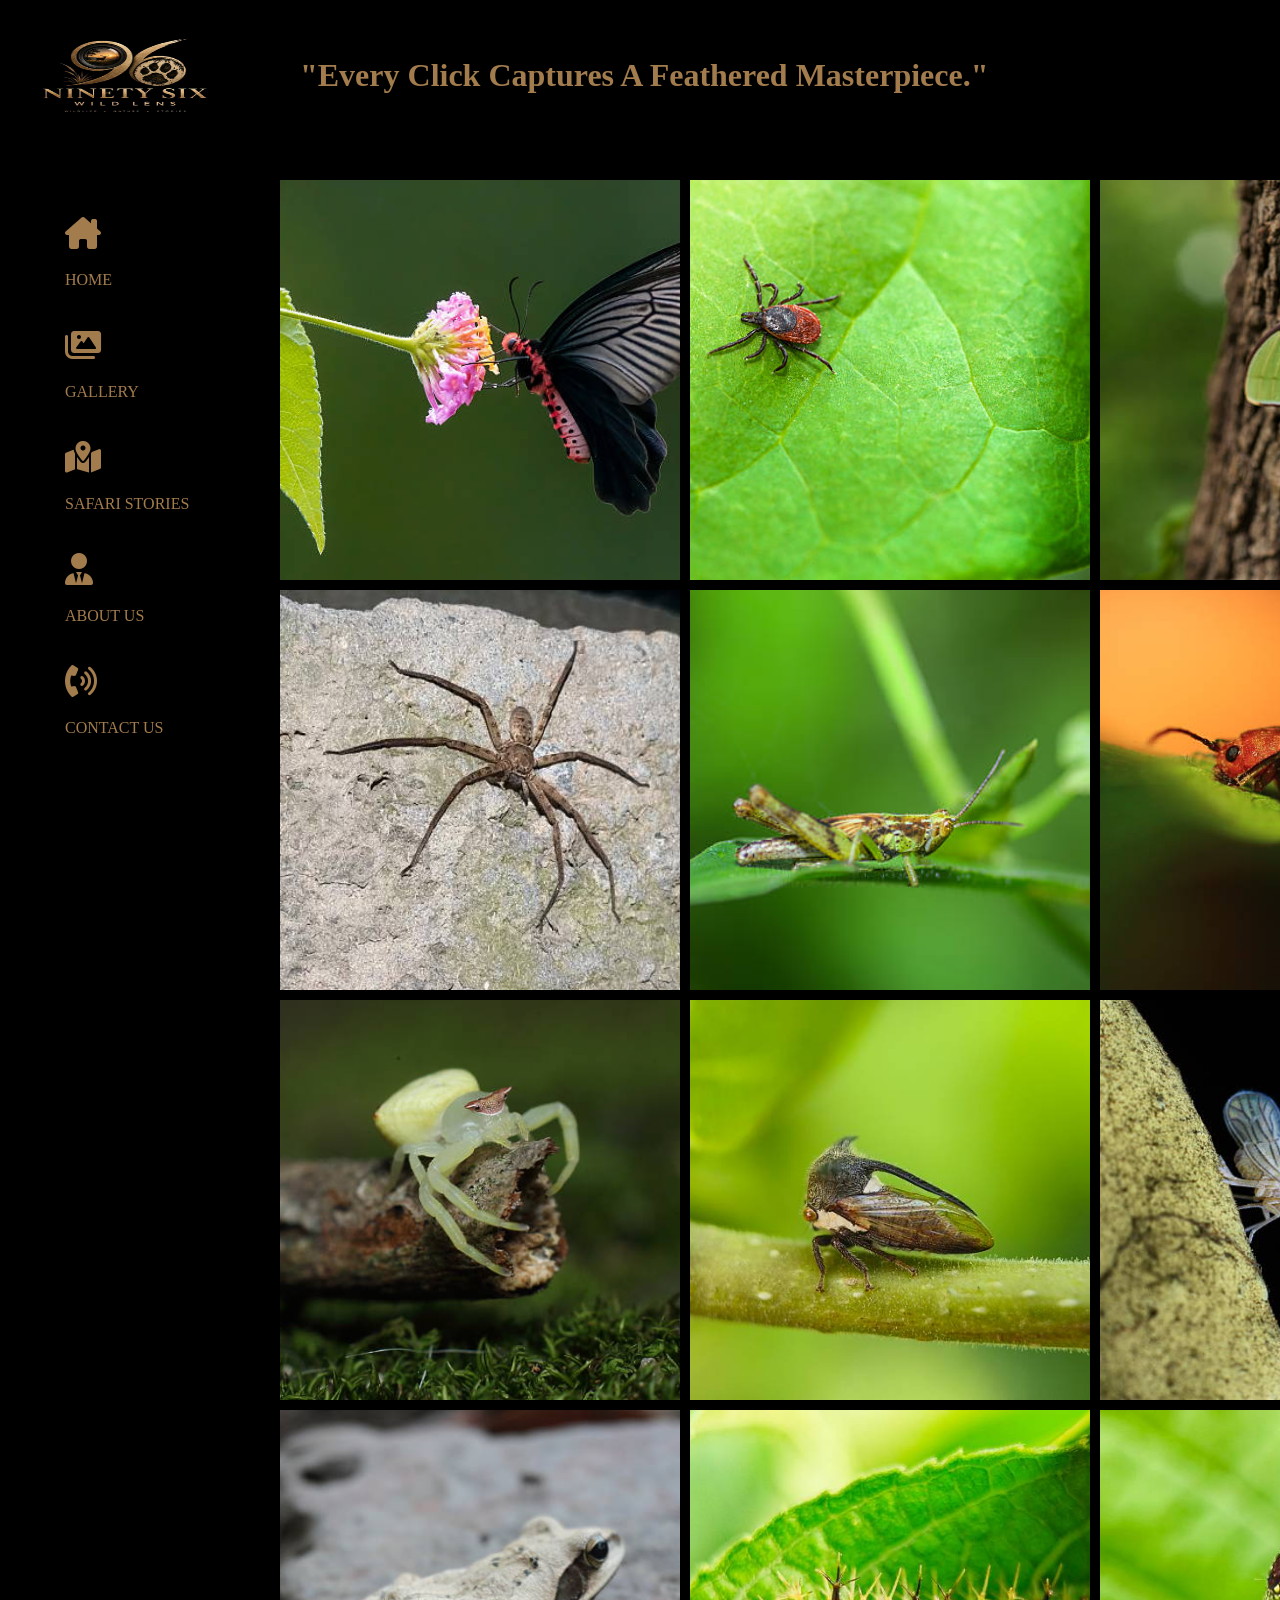
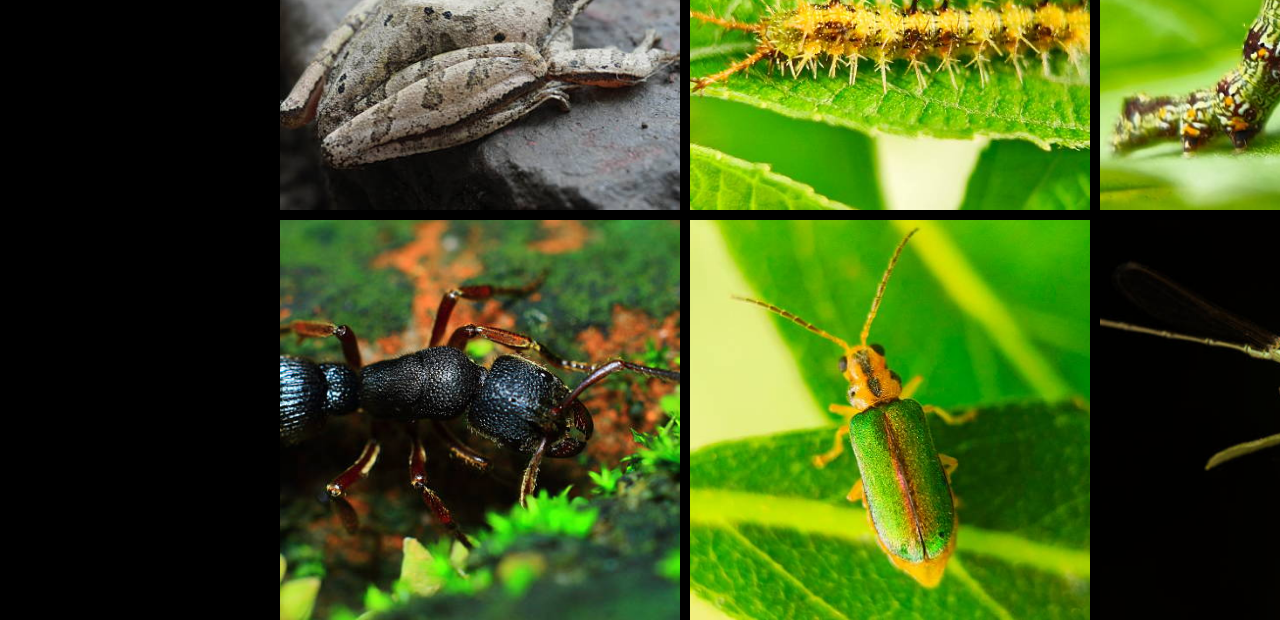
<file: falls.html>
<!DOCTYPE html>
<html lang="en">

<head>
    <meta charset="UTF-8">
    <meta name="viewport" content="width=device-width, initial-scale=1.0">
    <title>96 Wild Lens</title>
    <link href="bird.css" type="text/css" rel="stylesheet">

    <head>
        <!-- Font Awesome Free CDN Link (v6) -->
        <link rel="stylesheet" href="https://cdnjs.cloudflare.com/ajax/libs/font-awesome/6.0.0/css/all.min.css">

    </head>

<body>

    <div class="header">
        <div class="logo">
            <img src="images96/mylogo.jpg" />
            <h1 class="quote">"Every click captures a feathered masterpiece." </h1>
        </div>

    </div>
    <div>

    </div>
    <div class="nav-bar">
        <div class="home">
            <i class="fa-sharp fa-solid fa-house-chimney fa-2xl"></i>
        </div>
        <br>
        <div>
            <a class="home1" href="index.html">HOME</a>
        </div>
        <br>
        <div class="gallery">
            <a href="gallery96.html"><i class="fa-solid fa-images fa-2xl"></i></a>
        </div>
        <br>
        <div>
            <a class="gallery1">GALLERY</a>
        </div>
        <br>
        <div class="safari">
            <a href="safari.html"><i class="fa-solid fa-map-location-dot fa-2xl"></i></a>
        </div>
        <br>
        <div>
            <a class="safari1" href="safari.html">SAFARI STORIES</a>
        </div>
        <br>
        <div class="about">
            <i class="fa-solid fa-user-tie fa-2xl"></i>
        </div>
        <br>
        <div>
            <a class="about1" href="about.html">ABOUT US</a>
        </div>
        <br>
        <div class="contact">
            <i class="fa-solid fa-phone-volume fa-2xl"></i>
        </div>
        <br>
        <div>
            <a class="contact1" href="#">CONTACT US</a>
        </div>


    </div>
    <div class="birds">
        <div class="bird">
            <img src="/images96/insect5.jpg" alt="">
            <div>
                <h1>Crimson Rose Butterfly</h1>
                <br>
                <br>
                <p class="para">This stunning photograph captures a Crimson Rose Butterfly gracefully feeding on a delicate pink flower. 
                    Known for its elegant black wings and vibrant red body markings,
                     this butterfly is one of the most striking species found in tropical forests and gardens.</p>
            </div>
        </div>
        <div class="bird">
            <img src="/images96/insect1.jpg">
            <div>
                <h1>Tick Insect</h1>
                <br>
                <br>
                <p class="para">Ticks are tiny arachnids commonly found in forests, grasslands, and wildlife habitats. 
                    Despite their small size, they play an important
                     role in natural ecosystems and are often seen resting on leaves while waiting for a host animal to pass by</p>
            </div>
        </div>
        <div class="bird">
            <img src="/images96/insect2.jpg">
            <div>
                <h1>Luna Moth</h1>
                <br>
                <br>
                <p class="para">The beautiful insect in this photograph is a Luna Moth, known for its delicate green wings and long,
                     graceful tails. Its vibrant color helps 
                    it blend naturally with leaves and forest surroundings, making it one of nature's most elegant nocturnal insects</p>
            </div>
        </div>
        <div class="bird">
            <img src="/images96/insect3.jpg" alt="">
            <div>
                <h1>Giant Huntsman Spider</h1>
                <br>
                <br>
                <p>This fascinating photograph showcases a Huntsman Spider, a large and agile spider commonly found in forests, 
                    rocky areas, and tree bark habitats. Known for its long legs and impressive speed, the Huntsman
                     Spider is a skilled predator that helps maintain ecological balance by feeding on insects and other small invertebrates</p>
            </div>
        </div>
        <div class="bird">
            <img src="/images96/insect4.jpg" alt="">
            <div>
                <h1>Grasshopper</h1>
                <br>
                <br>
                <p class="para">This close-up photograph features a Grasshopper resting gently on a green leaf.
                     Known for their powerful hind legs and remarkable jumping ability, 
                    grasshoppers are among the most common and fascinating insects found in grasslands, forests, and gardens.</p>
            </div>
        </div>
        
        <div class="bird">
            <img src="/images96/insect6.jpg" alt="">
            <div>
                <h1>Red Click Beetle</h1>
                <br>
                <br>
                <p class="para">This captivating macro photograph showcases a Red Click Beetle resting on the edge of a green leaf. 
                    Its vibrant reddish-brown body and smooth, elongated shape stand out beautifully 
                    against the soft natural background, highlighting the remarkable details often hidden in the insect world.</p>
            </div>
        </div>
        <div class="bird">
            <img src="/images96/insect7.jpg" alt="">
            <div>
                <h1>Crab Spider</h1>
                <br>
                <br>
                <p class="para">This fascinating macro photograph features a Crab Spider, a unique spider known for its crab-like 
                    appearance and sideways walking ability. Unlike web-building spiders, crab spiders are ambush 
                    predators that patiently wait on plants, flowers, or branches before quickly capturing unsuspecting prey..</p>
            </div>
        </div>
        <div class="bird">
            <img src="/images96/insect8.jpg" alt="">
            <div>
                <h1>Treehopper</h1>
                <br>
                <br>
                <p class="para">This unique macro photograph showcases a Treehopper, a small yet fascinating insect recognized 
                    for its unusual helmet-like extension on the back. Found on shrubs, trees, and forest vegetation, treehoppers are
                     among nature's most creatively designed insects, often resembling thorns or plant structures for protection</p>
            </div>
        </div>
        <div class="bird">
            <img src="/images96/insect9.jpg" alt="">
            <div>
                <h1>Planthopper</h1>
                <br>
                <br>
                <p class="para">This striking macro photograph features a Planthopper, a small sap-feeding insect commonly found on leaves,
                     stems, and tree bark in forests and grasslands. With its delicate translucent wings and compact body,
                     the planthopper demonstrates the incredible diversity and elegance of the insect world.</p>
            </div>
        </div>
        <div class="bird">
            <img src="/images96/insect10.jpg" alt="">
            <div>
                <h1>Tree Frog</h1>
                <br>
                <br>
                <p class="para">This beautiful photograph features a Tree Frog resting quietly on a rocky surface.
                     Known for their excellent climbing abilities and remarkable camouflage, tree frogs are commonly found in forests, wetlands, and tropical habitats. Their smooth skin, strong limbs, 
                    and adhesive toe pads allow them to move effortlessly through vegetation and natural landscapes
                </p>
            </div>
        </div>

        <div class="bird">
            <img src="/images96/insect11.jpg" alt="">
            <div>
                <h1>Spiny Caterpillar</h1>
                <br>
                <br>
                <p class="para">This striking macro photograph features a Spiny Caterpillar, the larval stage of a butterfly or moth.
                     Covered with colorful spines and intricate patterns, this tiny creature showcases nature's remarkable designs and survival adaptations.
                     The spines help deter predators, while its vibrant appearance serves as a warning in the wild</p>
            </div>
        </div>
        <div class="bird">
            <img src="images96/insect12.jpg" alt="">
            <div>
                <h1>Geometer Caterpillar</h1>
                <br>
                <br>
                <p class="para">This captivating macro photograph features a Geometer Caterpillar, commonly known as an Inchworm.
                     Recognized by its unique looping movement,
                     this caterpillar arches its body while moving, creating the appearance of measuring the ground inch by inch
                </p>
            </div>

        </div>
        <div class="bird">
            <img src="/images96/insect13.jpg" alt="">
            <div>
                <h1>Black Forest Ant</h1>
                <br>
                <br>
                <p class="para">This impressive macro photograph showcases a Black Forest Ant moving across a moss-covered surface.
                     Ants are among the most successful and organized insects on Earth, 
                    living in highly structured colonies where each member plays a specific role in the survival of the community.</p>
            </div>
        </div>
        <div class="bird">
                <img src="/images96/insect14.jpg" alt="">
                <div>
                    <h1>Leaf Beetle</h1>
                    <br>
                    <br>
                    <p>This vibrant macro photograph showcases a Leaf Beetle, a small but beautifully colored insect resting on a green leaf. 
                        Its metallic green wing covers and bright orange head create a striking contrast,
                         making it one of the most eye-catching insects found in forests, grasslands, and garden habitats.</p>

                </div>
            </div>
        <div class="bird">
            <img src="/images96/insect15.jpg" alt="">
            <div>
                <h1>Damselfly</h1>
                <br>
                <br>
                <p>
                    This elegant macro photograph features a Damselfly, a delicate flying insect often found near wetlands, streams,
                     ponds, and forest habitats. Closely related to dragonflies, damselflies are
                     known for their slender bodies, graceful flight, and ability to rest with their wings folded neatly along their body
                </p>
            </div>

        </div>

    </div>



</body>

</html>
</file>
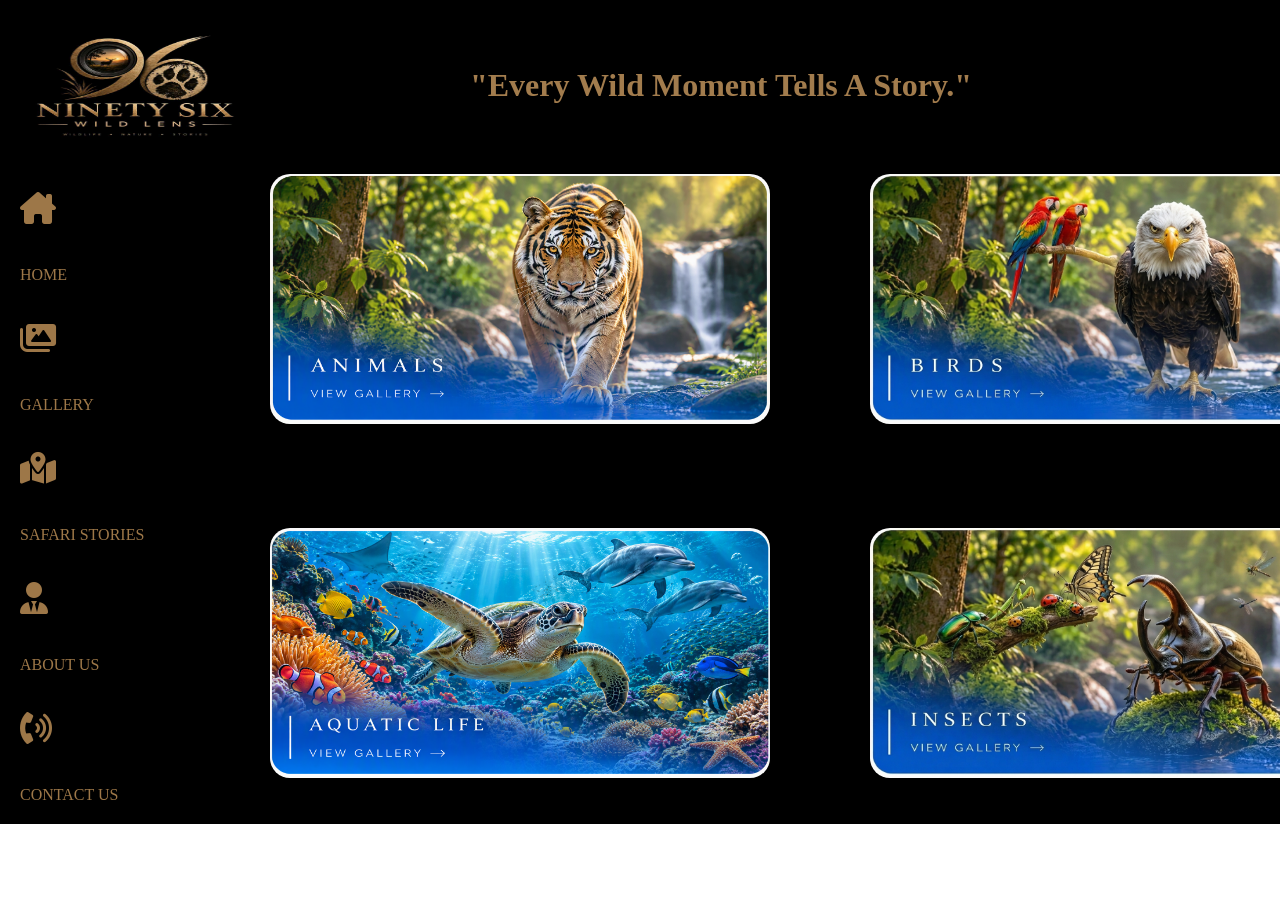
<file: gallery96.html>
<!DOCTYPE html>
<html lang="en">

<head>
    <meta charset="UTF-8">
    <meta name="viewport" content="width=device-width, initial-scale=1.0">
    <title>96 Wild Lens</title>
    <link href="galley96.css" type="text/css" rel="stylesheet">

    <head>
        <!-- Font Awesome Free CDN Link (v6) -->
        <link rel="stylesheet" href="https://cdnjs.cloudflare.com/ajax/libs/font-awesome/6.0.0/css/all.min.css">

    </head>

<body>

    <div class="header">
        <div class="logo">
            <img src="images96/mylogo.jpg" />
            <h1 class="quote">"Every wild moment tells a story."</h1>
        </div>

    </div>
    <div>

    </div>
    <div class="nav-bar">
        <div class="home">
            <a href="index.html"><i class="fa-sharp fa-solid fa-house-chimney fa-2xl"></i></a>
        </div>
        <br>
        <div>
            <a class="home1" href="index.html">HOME</a>
        </div>
        <br>
        <br>
        <div class="gallery">
            <i class="fa-solid fa-images fa-2xl"></i>
        </div>
        <br>
        <div>
            <a class="gallery1">GALLERY</a>
        </div>
        <br>
        <br>
        <div class="safari">
            <a href="safari.html"><i class="fa-solid fa-map-location-dot fa-2xl"></i></a>
        </div>
        <br>
        <div>
            <a class="safari1" href="safari.html">SAFARI STORIES</a>
        </div>
        <br>
        <br>
        <div class="about">
            <a href="about.html"><i class="fa-solid fa-user-tie fa-2xl"></i></a>
        </div>
        <br>
        <div>
            <a class="about1" href="about.html">ABOUT US</a>
        </div>
        <br>
        <br>
        <div class="contact">
            <a href="contact.html"><i class="fa-solid fa-phone-volume fa-2xl"></i></a>
        </div>
        <br>
        <div>
            <a class="contact1" href="contact.html">CONTACT US</a>
        </div>


    </div>
    <div class="card">
        <a href="./animal.html">
            <img src="/images96/wildanimal.png" class="tiger">
        </a>
        <a href="birds.html">
            <img src="/images96/bird.jpg" alt="" class="kf">
        </a>
    </div>
    <div class="bottom-card">

        <a href="mountains.html">
            <img src="/images96/sea.png" alt="c" class="ladak">
        </a>
        <a href="falls.html">
            <img src="/images96/insects.jpg" alt="" width="520px" class="falls">
        </a>

    </div>
    <div class="animals">



</body>

</html>
</file>
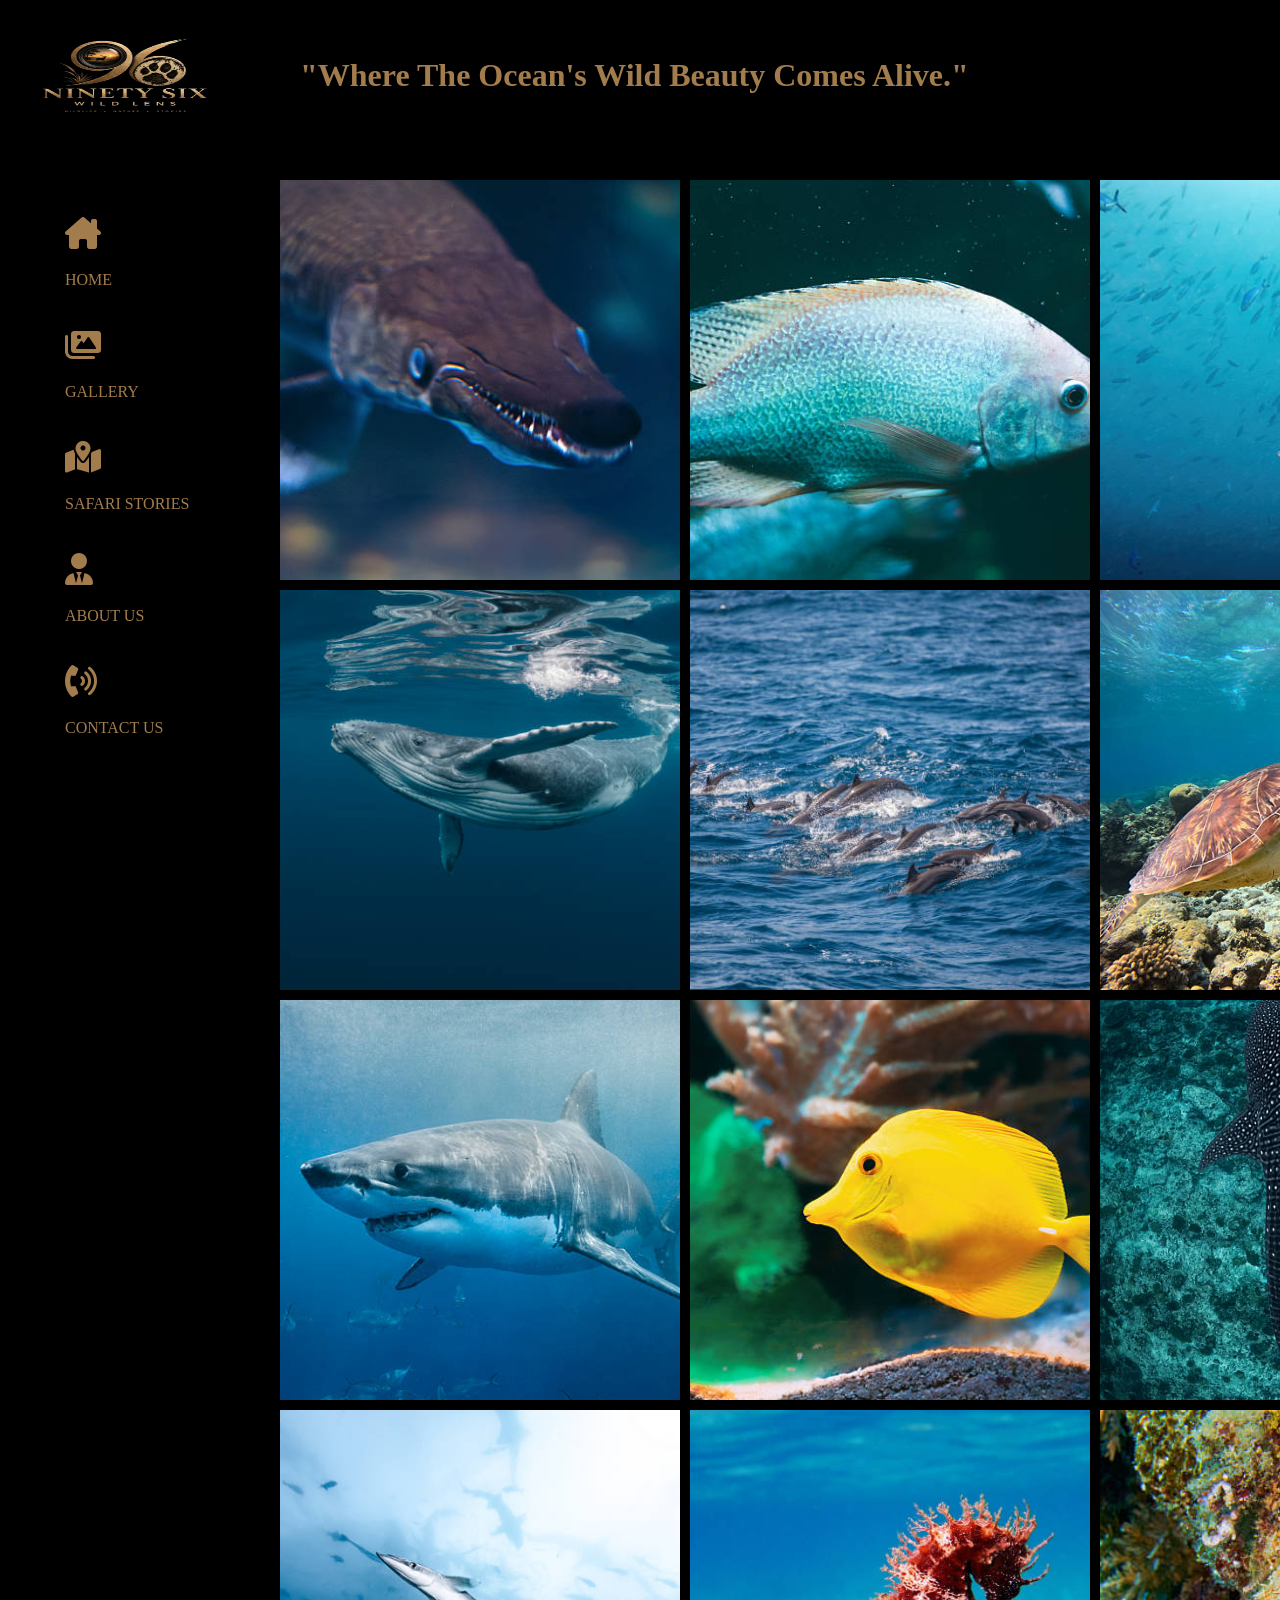
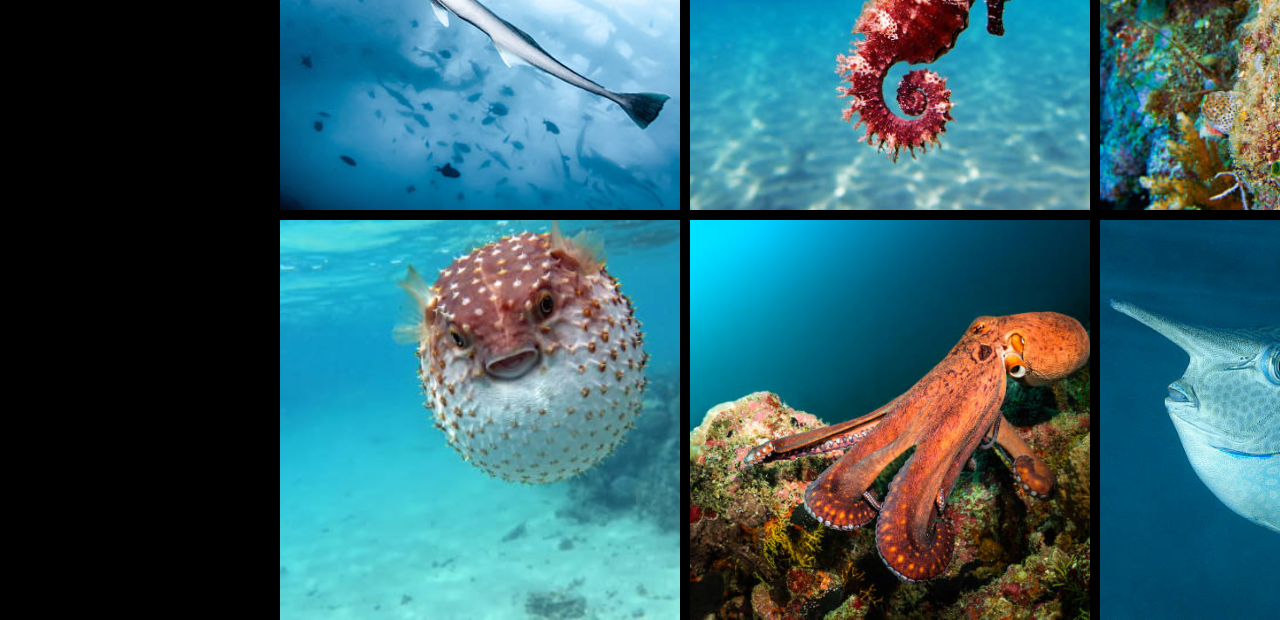
<file: mountains.html>
<!DOCTYPE html>
<html lang="en">

<head>
    <meta charset="UTF-8">
    <meta name="viewport" content="width=device-width, initial-scale=1.0">
    <title>96 Wild Lens</title>
    <link href="bird.css" type="text/css" rel="stylesheet">

    <head>
        <!-- Font Awesome Free CDN Link (v6) -->
        <link rel="stylesheet" href="https://cdnjs.cloudflare.com/ajax/libs/font-awesome/6.0.0/css/all.min.css">

    </head>

<body>

    <div class="header">
        <div class="logo">
            <img src="images96/mylogo.jpg" />
            <h1 class="quote">"Where the ocean's wild beauty comes alive." </h1>
        </div>

    </div>
    <div>

    </div>
    <div class="nav-bar">
        <div class="home">
            <i class="fa-sharp fa-solid fa-house-chimney fa-2xl"></i>
        </div>
        <br>
        <div>
            <a class="home1" href="index.html">HOME</a>
        </div>
        <br>
        <div class="gallery">
            <a href="gallery96.html"><i class="fa-solid fa-images fa-2xl"></i></a>
        </div>
        <br>
        <div>
            <a class="gallery1">GALLERY</a>
        </div>
        <br>
        <div class="safari">
            <a href="safari.html"><i class="fa-solid fa-map-location-dot fa-2xl"></i></a>
        </div>
        <br>
        <div>
            <a class="safari1" href="safari.html">SAFARI STORIES</a>
        </div>
        <br>
        <div class="about">
            <i class="fa-solid fa-user-tie fa-2xl"></i>
        </div>
        <br>
        <div>
            <a class="about1" href="about.html">ABOUT US</a>
        </div>
        <br>
        <div class="contact">
            <i class="fa-solid fa-phone-volume fa-2xl"></i>
        </div>
        <br>
        <div>
            <a class="contact1" href="#">CONTACT US</a>
        </div>


    </div>
    <div class="birds">
        <div class="bird">
            <img src="/images96/sea1.jpg">
            <div>
                <h1>Alligator Gar</h1>
                <br>
                <br>
               <p class="para">The Alligator Gar is one of the largest freshwater fish in the world. Recognized by its long snout and sharp teeth, 
                this ancient species has survived for millions of years.
                 Its powerful appearance and unique features make it one of the most fascinating creatures of aquatic ecosystems</p>
            </div>
        </div>
        <div class="bird">
            <img src="/images96/sea2.jpg">
            <div>
                <h1>Tilapia</h1>
                <br>
                <br>
                <p class="para">The Tilapia is a popular freshwater fish known for its adaptability and widespread distribution.
                     Its shimmering scales and peaceful nature make it a common sight in lakes, rivers, 
                    and aquaculture farms around the world. Tilapia plays an important role in global fish farming and aquatic ecosystems</p>
            </div>
        </div>
        <div class="bird">
            <img src="/images96/sea3.jpg" alt="">
            <div>
                <h1>Stingray</h1>
                <br>
                <br>
                <p class="para">The Stingray is a graceful marine animal known for its wing-like fins and smooth gliding movements.
                     Found in oceans around the world, it effortlessly glides through the water, creating a mesmerizing underwater spectacle.
                     Its unique shape and elegance make it one of the ocean's most fascinating creatures.</p>
            </div>
        </div>
        <div class="bird">
            <img src="/images96/sea4.jpg" alt="">
            <div>
                <h1>Humpback Whale</h1>
                <br>
                <br>
                <p class="para">The Humpback Whale is a magnificent marine mammal known for its massive size, graceful movements,
                     and haunting underwater songs. Found in oceans around the world, 
                    these gentle giants migrate thousands of kilometers each year, making them one of the most remarkable creatures of the sea.</p>
            </div>
        </div>
        <div class="bird">
            <img src="/images96/sea5.jpg" alt="">
            <div>
                <h1>Dolphins</h1>
                <br>
                <br>
                <p class="para">Dolphins are highly intelligent marine mammals known for their playful behavior, 
                    remarkable communication skills, and graceful movements. Found in oceans around the world,
                     these social creatures travel in groups and captivate observers with their speed, agility, and friendly nature.</p>
            </div>
        </div>
        <div class="bird">
            <img src="/images96/sea6.jpg" alt="">
            <div>
                <h1>Sea Turtle</h1>
                <br>
                <br>
                <p class="para">The Sea Turtle is a remarkable marine reptile known for its long lifespan, graceful swimming,
                     and epic ocean migrations. These gentle creatures glide effortlessly through coral reefs and open waters, playing a vital role in maintaining healthy marine ecosystems. 
                    Their resilience and beauty have made them a symbol of the ocean's natural wonders</p>
            </div>
        </div>
        <div class="bird">
            <img src="/images96/sea15.jpg" alt="">
            <div>
                <h1>Shark</h1>
                <br>
                <br>
                <p class="para">The Shark is a powerful marine predator that has ruled the oceans for millions of years.
                     Known for its speed, strength, and sharp senses, it is one of the most fascinating creatures of the underwater world. 
                    Sharks help maintain healthy ocean ecosystems and symbolize the untamed power of the sea</p>
            </div>
        </div>
        <div class="bird">
            <img src="/images96/sea8.jpg" alt="">
            <div>
                <h1>Yellow Tang</h1>
                <br>
                <br>
                <p class="para">The Yellow Tang is a vibrant tropical fish known for its brilliant yellow color and graceful swimming style. 
                    Found in coral reef ecosystems, 
                    this eye-catching species adds beauty and life to the underwater world. Its striking appearance makes it one of the most admired reef fish.</p>
            </div>
        </div>
        <div class="bird">
            <img src="/images96/sea9.jpg" alt="">
            <div>
                <h1>Whale Shark</h1>
                <br>
                <br>
                <p class="para">The Whale Shark is the largest fish in the world, recognized by its enormous size and beautiful pattern of white 
                    spots. Despite its massive appearance, this gentle giant feeds
                     mainly on plankton and poses no threat to humans. Its graceful presence makes it one of the ocean's most extraordinary creatures.</p>
            </div>
        </div>
        <div class="bird">
            <img src="/images96/sea10.jpg" alt="">
            <div>
                <h1>Trumpetfish</h1>
                <br>
                <br>
                <p class="para">The Trumpetfish is a fascinating marine species known for its long, slender body and distinctive tube-shaped 
                    snout. Often found among coral reefs and seagrass beds, this elegant fish uses stealth and camouflage to approach its prey.
                     Its unique appearance makes it one of the most recognizable fish in the underwater world.</p>
            </div>
        </div>

        <div class="bird">
            <img src="/images96/sea11.jpg" alt="">
            <div>
                <h1>Seahorse</h1>
                <br>
                <br>
                <p class="para">The Seahorse is one of the ocean's most unique and enchanting creatures. Known for its horse-like head, 
                    curled tail, and graceful movements, it drifts gently through seagrass beds and coral reefs. Despite its small size,
                     the seahorse plays an important role in marine ecosystems and is admired for its extraordinary appearance</p>
            </div>
        </div>
        <div class="bird">
            <img src="images96/sea12.jpg" alt="">
            <div>
                <h1>Starfish</h1>
                <br>
                <br>
                <p class="para">The Starfish is a fascinating marine creature recognized for its star-shaped body and vibrant colors.
                     Found on coral reefs and ocean floors, it plays an important role in maintaining marine ecosystems.
                     Its remarkable ability to regenerate lost limbs makes it one of the ocean's most extraordinary animals.</p>
            </div>

        </div>
        <div class="bird">
            <img src="/images96/sea13.jpg" alt="">
            <div>
                <h1>Pufferfish</h1>
                <br>
                <br>
                <p class="para">The Pufferfish is one of the ocean's most remarkable creatures, famous for its ability to inflate its body 
                    when threatened. Covered with tiny spines and possessing a unique round shape, this fascinating 
                    fish combines beauty, intelligence, and a clever defense mechanism that helps it survive in the underwater world</p>
            </div>
        </div>
        <div class="bird">
                <img src="/images96/sea14.jpg" alt="">
                <div>
                    <h1>Octopus</h1>
                    <br>
                    <br>
                    <p class="para">The Octopus is one of the ocean's most intelligent and fascinating creatures. With eight flexible arms, remarkable 
                        problem-solving abilities, and the power to change color for camouflage, it is a true master of survival.
                         Found in oceans around the world, the octopus captivates marine enthusiasts with its unique appearance and extraordinary behavior.</p>

                </div>
            </div>
        <div class="bird">
            <img src="/images96/sea16.jpg" alt="">
            <div>
                <h1>Unicornfish</h1>
                <br>
                <br>
                <p class="para">The Unicornfish is a fascinating reef fish recognized by the horn-like projection on its forehead.
                     Found in tropical oceans, it glides gracefully through coral reefs and plays an important role in maintaining healthy marine ecosystems.
                     Its unusual appearance makes it one of the most distinctive fish in the underwater world
                    
                </p>
            </div>

        </div>

    </div>



</body>

</html>
</file>
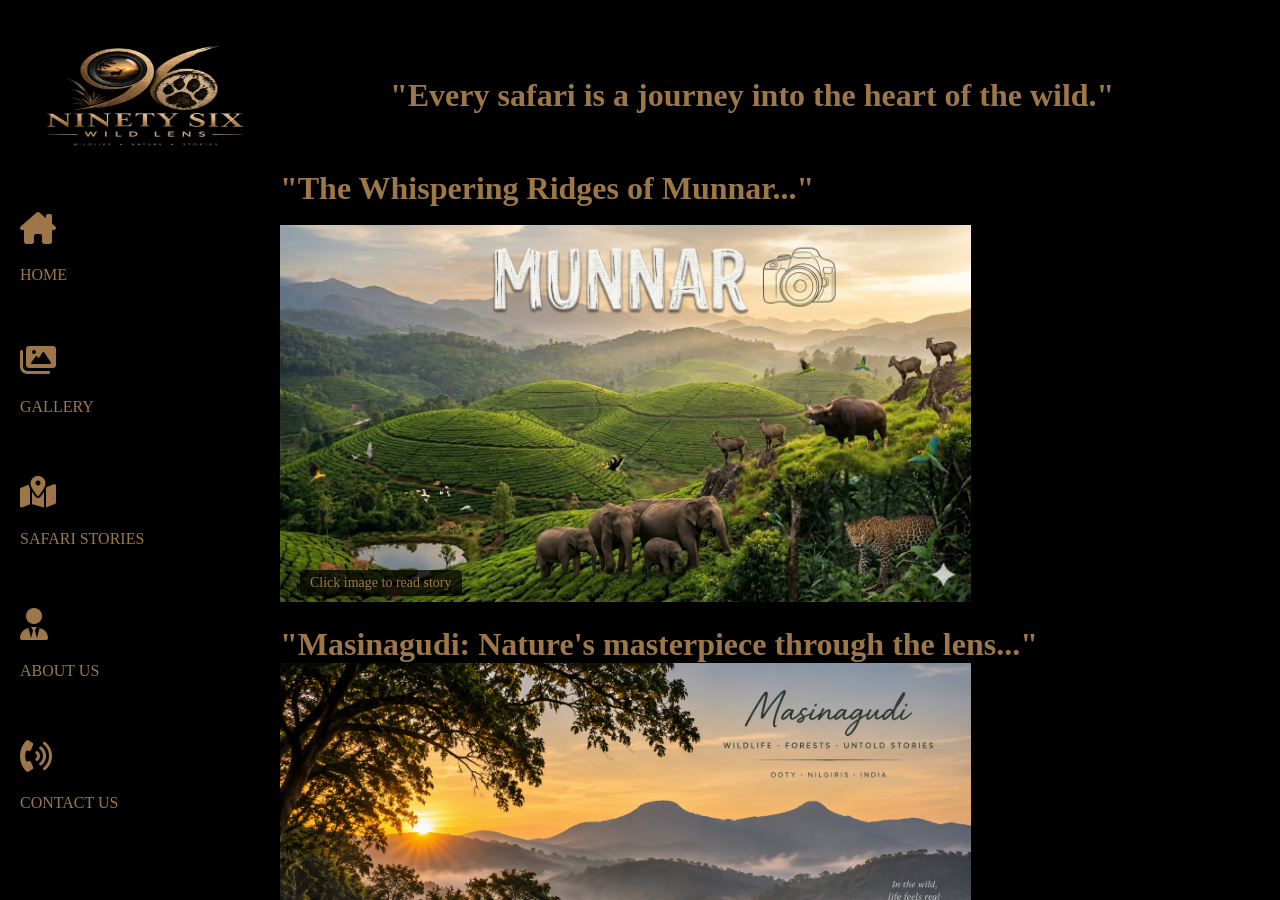
<file: safari.html>
<!DOCTYPE html>
<html lang="en">

<head>
    <meta charset="UTF-8">
    <meta name="viewport" content="width=device-width, initial-scale=1.0">
    <title>96 Wild Lens</title>
    <!-- Fixed: Combined head tags and pointing to safari.css properly -->
    <link href="safari.css" type="text/css" rel="stylesheet">
    <!-- Font Awesome Free CDN Link (v6) -->
    <link rel="stylesheet" href="https://cdnjs.cloudflare.com/ajax/libs/font-awesome/6.0.0/css/all.min.css">
</head> <!-- Fixed: Explicitly closed the head tag -->

<body>

    <div class="header">
        <div class="logo">
            <img src="images96/mylogo.jpg" alt="Logo" />
            <h1 class="quote">"Every safari is a journey into the heart of the wild."</h1>
        </div>
    </div>

    <div class="nav-bar">
        <div class="home">
            <a href="index.html"><i class="fa-sharp fa-solid fa-house-chimney fa-2xl"></i></a>
        </div>
        <br>
        <div>
            <a class="home1" href="index.html">HOME</a>
        </div>
        <br>
        <div class="gallery">
            <a href="gallery96.html"><i class="fa-solid fa-images fa-2xl"></i></a>
        </div>
        <br>
        <div>
            <a class="gallery1">GALLERY</a>
        </div>
        <br>
        <div class="safari">
            <a href="safari.html"><i class="fa-solid fa-map-location-dot fa-2xl"></i></a>
        </div>
        <br>
        <div>
            <a class="safari1" href="safari.html">SAFARI STORIES</a>
        </div>
        <br>
        <div class="about">
            <a href="about.html"><i class="fa-solid fa-user-tie fa-2xl"></i></a>
        </div>
        <br>
        <div>
            <a class="about1" href="about.html">ABOUT US</a>
        </div>
        <br>
        <div class="contact">
            <a href="contact.html"><i class="fa-solid fa-phone-volume fa-2xl"></i></a>
        </div>
        <br>
        <div>
            <a class="contact1" href="contact.html">CONTACT US</a>
        </div>
    </div> <!-- Fixed: Balanced the unclosed nav-bar container here -->


    <div class="story">
        <div class="munnar">
            <div>
                <h1 class="para">"The Whispering Ridges of Munnar..."</h1>
                ...
            </div>
        </div>

        <div class="munnar">
            <!-- Fixed: id match for toggle feature -->
            <input type="checkbox" id="toggle-text" class="toggle-trigger" style="background-color: white;">

            <!-- Fixed: changed for value to match input id -->
            <label for="toggle-text" class="image-label">
                <img src="/images96/munnar.jpg" alt="Click to read story">
                <span class="click-hint">Click image to read story</span>
            </label>
            <div class="hidden-content">
                <h1 class="para">The Whispering Ridges of Munnar: A Journey into the Wild</h1>
                <br><br>
                <p class="paratext">The sun had not yet cleared the peaks of the Western Ghats when our jeep rattled
                    past the endless, manicured emerald waves of Munnar’s tea estates.
                    Most travelers come here for the soothing green views and a warm cup of tea.
                    But we were here for something else. We were chasing the shadows of the untamed.<br><br>

                    Our first stop was the famous
                    <span>Eravikulam National Park</span>, the high-altitude home of a living relic. As the morning
                    mist slowly lifted like a curtain, we spotted them on the sheer, rocky cliffs—a small herd of
                    <span>Nilgiri Tahr.</span> These mountain goats, found nowhere else in the world, moved with
                    unbelievable grace on edges that would make a human dizzy.<br><br>

                    By afternoon, we drove further down toward the rain-shadow region of <span>Chinnar Wildlife
                        Sanctuary.</span> The landscape changed dramatically from lush green to dry, thorny scrub
                    forests.<br><br>

                    Moving like a ghost through the dry branches was a massive <span>Indian Gaur (bison),</span> its
                    white-socked legs stepping heavily into the clearing. Right above it, we caught a flash of bright
                    maroon and orange—a <span>Grizzled Giant Squirrel.</span><br><br>

                    As twilight began to fall, we took the dense forest route back through <span>The Anamudi Shola
                        National Park.</span> Through the thick canopy and heavy fog, a family of <span>Wild
                        Elephants</span> emerged. In that quiet moment, we realized that Munnar’s true magic doesn't lie
                    in its tea gardens—it belongs to the wild hearts that roam its hidden forests.
                </p>
            </div>
        </div>

        <div class="munnar">
            <h1 class="para">"Masinagudi: Nature's masterpiece through the lens..."</h1>
            <input type="checkbox" id="toggle-text-2" class="toggle-trigger-2">

            <label for="toggle-text-2" class="image-label-2">
                <img src="/images96/ooty.png" alt="Click to read story">
                <!-- Fixed: Changed class to match standard first toggle element pattern if required -->
                <span class="click-hint-2">Click image to read story</span>
            </label>
            <div class="hidden-content-2">
                <h1 class="para">"Chasing shadows in the scrub forests of Masinagudi, where the wild stays awake."</h1>
                <br><br>
                <p class="paratext"> As part of the vast <span>Mudumalai Tiger Reserve</span>, this dry, bamboo-lined
                    scrub jungle is where the predators rule the night. We started our evening safari tracking the fresh
                    pugmarks left in the dust.<br><br>

                    Our first stop was the famous <span>Moyar River Gorge</span>. The rushing water body acts as a
                    life-line for the animals here.
                    As we parked near the banks, we spotted a massive herd of <span>Indian Gaur (Bison)</span> grazing
                    heavily in the tall grass. Their white-socked legs and muscular frames looked incredibly powerful
                    against the water.
                    Suddenly, a massive splash caught our attention—a <span>Mugger Crocodile</span> was basking silently
                    on a rock, completely unbothered by a family of <span>Spotted Deer</span> drinking nearby.<br><br>

                    As twilight settled, we moved toward the dense <span>Singara Forest Block</span>. The canopy here is
                    thick with bamboo and teak wood.
                    The guide stopped the jeep under an acacia tree. Looking up through our binoculars, we caught a
                    glimpse of a giant shadow—a lone <span>Wild Asian Elephant</span> was ripping down bamboo shoots
                    with crushing force.
                    Right above it, in the higher branches, a troop of <span>Grey Langurs</span> sat frozen, staring
                    intensely into the dark bushes below.<br><br>

                    The real adrenaline rush happened as we approached the dry stream beds of <span>Mavanallah</span>.
                    This area is notorious for big cats. The jungle dropped into absolute silence.
                    Suddenly, the sharp warning cry of a langur rang out. Our guide swept a dim spotlight along a rocky
                    ridge near the road.
                    Two piercing green eyes flashed back at us through the dark. Moving with absolute grace and
                    terrifying silence was a magnificent <span>Leopard</span>.
                    It walked along the rock, its rosettes perfectly blending into the night, reminding us why
                    Masinagudi stays wide awake when the world goes to sleep.The blistering heat of the day vanished the
                    moment our open jeep crossed the Moyar
                    River checkpoint. As night fell over the foothills of the Nilgiris, the towering trees of Ooty gave
                    way to the dry, bamboo-lined scrub jungles of Masinagudi.<br><br>
                    We switched off the headlights near a waterhole and waited in pitch darkness. Within minutes, the
                    dry brush cracked. Stepping out into the faint moonlight was a massive <span>Indian Gaur</span>, its
                    muscular frame looking like a shadow carved from stone.<br><br>
                    Right behind it, a herd of <span>Spotted Deer</span> raised their ears in alarm. Our guide swept a
                    dim flashlight beam along the rocky ridge to our right. Two glowing green eyes pierced through the
                    dark. Moving with absolute silence and terrifying grace was a magnificent <span>Leopard</span>.
                </p>
            </div>
        </div>
        <div class="munnar">
            <br>
            <br>
            <h1 class="para">Capturing the misty magic of Meghamalai</h1>
            <input type="checkbox" id="toggle-text-3" class="toggle-trigger-3">

            <label for="toggle-text-3" class="image-label-3">
                <img src="/images96/megamalai.jpg" alt="Click to read Meghamalai story">
                <span class="click-hint-3">Click image to read story</span>
            </label>
            <div class="hidden-content-3">
                <h1 class="para">The High Wavy Whispers of Meghamalai: Chasing the Clouds and Big Cats</h1>
                <br><br>
                <p class="paratext">Meghamalai, nestled in the Western Ghats of Theni District, is a stunning green
                    landscape where drifting clouds constantly caress the hills, creating a serene and enchanting
                    atmosphere.
                    Most tourists come here for the quiet tea estates and misty viewpoints. But as wildlife enthusiasts,
                    our eyes were searching for the deep secrets hidden within the <span>Srivilliputhur-Megamalai Tiger
                        Reserve (SMTR).</span><br><br>

                    Our off-road jeep started early in the morning toward the famous <span>High Wavy Estates</span>. The
                    air was thick with the aroma of cardamom and fresh tea leaves.
                    As the vehicle bypassed a sharp curve near the <span>Venniyar Dam</span>, the guide raised his hand
                    to signal silence. Right there, near the water’s edge, a small family of <span>Wild Elephants</span>
                    was drinking. The morning sun hit their wet skin, making them look like colossal bronze statues
                    against the green valley.<br><br>

                    As the midday fog cleared, we drove deeper toward the pristine <span>Manalar Dam</span> area. This
                    region is known for its undisturbed rainforest patches.
                    We parked the jeep and walked silently up to an eco-trail. Suddenly, we heard a loud, whooping call
                    from the canopy. Looking up, we spotted a troop of the highly endangered <span>Lion-tailed
                        Macaques</span>, their silver manes glowing brilliantly in the filtered sunlight.
                    Right next to them, on a massive rosewood tree, a bright maroon <span>Indian Giant Squirrel</span>
                    took a spectacular leap across the branches.<br><br>

                    By afternoon, our path led us to the vast grasslands of the <span>Upper Manalar and Maharajamettu
                        Viewpoint</span>. The terrain here changes into shola forests and rolling meadows.
                    Our guide scanned the rocky ridges with binoculars. Within minutes, he pointed toward a steep cliff.
                    Moving with unbelievable grace on the sheer edge was a small herd of <span>Nilgiri Tahr</span>,
                    looking proudly over the lowlands of Theni.<br><br>

                    The real thrill was kept for the twilight hours near the dense <span>Cloudlands</span> forest block.
                    The jungle fell dead silent. No birds chirped. The warning call of a distant barking deer echoed
                    through the valley.
                    Our jeep operator cut the engine. We waited with bated breath near a natural salt lick. Moving
                    silently like a phantom through the tall yellow grass emerged a magnificent, full-grown <span>Bengal
                        Tiger</span>.
                    Its amber eyes pierced straight through the mist, looking right in our direction before disappearing
                    into the deep shola without making a single sound.
                    In that freezing cold evening, we realized why this hidden paradise in Theni is called the true
                    kingdom of the wild hearts.
                </p>
            </div>
        </div>
        <div class="munnar">
            <br>
            <br>
            <h1 class="para">"Lost in the mist, found in the wilderness of Valparai.</h1>
            <input type="checkbox" id="toggle-text-4" class="toggle-trigger-4">

            <label for="toggle-text-4" class="image-label-4">
                <img src="/images96/valparai.jpg" alt="Click to read Valparai story">
                <span class="click-hint-4">Click image to read story</span>
            </label>
            <div class="hidden-content-4">
                <h1 class="para">The Canopy Chronicles of Valparai: A Deep Journey into the Lost Rainforests</h1>
                <br><br>
                <p class="paratext">Rising high above the Pollachi plains through 40 hairpin bends, Valparai is a
                    breathtaking plateau wrapped in endless tea estates and ancient, hidden rainforest fragments. Part
                    of the majestic <span>Anamalai Tiger Reserve (ATR)</span>, this unique landscape is globally famous
                    for its incredible biodiversity. Unlike other tourist spots, Valparai is a living laboratory where
                    humans and megafauna share the same paths in a beautiful display of daily coexistence.<br><br>

                    Our morning expedition began before dawn along the dense trails of the famous <span>Puthuthottam
                        Estate</span> block. This specific forest patch, nestled inside private tea gardens, acts as a
                    crucial island sanctuary for rare canopy dwellers. As we walked quietly beneath the towering
                    tropical trees and wild ficus nets, a loud, distinct rattle echoed from the high branches. Looking
                    up, we spotted a large family of the highly endangered <span>Lion-tailed Macaques (LTM)</span>.
                    Their jet-black faces, deep amber eyes, and striking silver manes looked incredibly regal against
                    the morning emerald leaves. Right above them, a bright maroon <span>Malabar Giant Squirrel</span>
                    took a spectacular four-meter leap across the canopy, its long fluffy tail trailing behind like a
                    banner.<br><br>

                    By mid-afternoon, our safari jeep moved toward the marshy wetlands surrounding the vast
                    <span>Sholayar Dam backwaters and lower Akkamalai area</span>. This pristine water ecosystem serves
                    as a vital wildlife corridor connecting different blocks of the tiger reserve. As the signature
                    heavy mist began to roll over the manicured tea shrubs, the forest fell into an expectant silence.
                    The guide killed the engine. Emerging from the thick eucalyptus border was a massive herd of over
                    thirty <span>Indian Gaur (Bison)</span>, their muscular black bodies and distinct white-socked legs
                    moving calmly right through the tea bushes. Moments later, the brush cracked violently, and a
                    magnificent lone <span>Wild Asian Elephant</span> stepped into the open. It stood peacefully dusting
                    its back with fresh soil, totally unbothered by the plantation workers carrying tea leaves nearby—a
                    jaw-dropping testament to the region's harmony.<br><br>

                    The most thrilling chapter of our journey unfolded during the golden twilight hours near the
                    breathtaking vertical cliffs of the <span>Nallamudi Poonjolai viewpoint</span>. Here, the plateau
                    drops sharply into thousands of feet of untouched, primitive evergreen shola forests. Scanning the
                    sheer, treacherous rock faces with our binoculars, we caught a sudden movement on a narrow ledge.
                    Standing gracefully on a vertical edge that would cause human vertigo was a small herd of the rare
                    <span>Nilgiri Tahr</span>, their curved horns silhouetted against the setting sun.

                    Suddenly, a sharp, metallic warning whistle from the dominant male Tahr split the valley air. Every
                    animal froze instantly. Through the rising heavy fog and darkening valley floor, we caught a
                    fleeting, unforgettable glimpse of a massive, dark shadow sliding silently along the rocky ridge—a
                    phantom <span>Leopard</span> hunting in the clouds, leaving us in absolute awe of Valparai’s wild
                    heart.
                </p>
            </div>
        </div>

    </div>

</body>

</html>
</file>
<file: about.css>
* {
    padding: 0;
    margin: 0;
    box-sizing: border-box;
}

body {
    background-color: black;
    color: #e5dfd3;
    font-family: Arial, sans-serif;
}

/* Header & Logo Section Styling */
.header {
    background-color: black;
    border-bottom: 1px solid #1a1510;
}

.logo {
    display: flex;
    gap: 50px;
    align-items: center;
    padding: 10px;
}

.logo img {
    height: 150px;
    width: 250px;
}

.quote {
    color: #A27C4D;
    text-transform: capitalize;
    font-size: xx-large;
    padding-left: 20px;
}

/* Flex Grid Wrapper for Side-by-Side View */
.main-container {
    display: flex;
    width: 100%;
    align-items: flex-start;
}

/* Left Side Dynamic Navigation Bar Styling */
.nav-bar {
    background-color: black;
    padding: 50px;
    padding-right: 150px;
    width: 180px;
    min-width: 180px;
    display: flex;
    flex-direction: column;
    gap: 45px; /* Br tags badilaga neat gaps */
    text-align: center;
    border-right: 1px solid #1a1510;
}

.nav-item {
    display: flex;
    flex-direction: column;
    align-items: center;
    gap: 40px;
}

.nav-item a {
    text-decoration: none;
    color: #9D7748;
    font-size: 13px;
    font-weight: bold;
    letter-spacing: 1px;
}

/* Icons & Hover Effects */
.fa-solid, .fa-sharp {
    color: #9D7748;
    transition: color 0.3s ease;
}

.fa-solid:hover, .fa-sharp:hover, .nav-item a:hover {
    color: skyblue;
}

/* Right Side Content Container (Empty Black Space Fix) */
.content-area {
    flex: 1;
    display: flex;
    padding: 50px;
    gap: 60px;
}

.story-text {
    flex: 2;
}

.story-text h2 {
    font-size: 28px;
    color: #c9a054;
    margin-bottom: 20px;
    font-weight: bold;
}

.story-text p {
    font-size: 16px;
    line-height: 1.8;
    color: #bfae99;
    margin-bottom: 20px;
}

/* Statistics Dynamic Layout Counter */
.story-stats {
    flex: 1;
    display: flex;
    flex-direction: column;
    justify-content: flex-start;
    gap: 40px;
    border-left: 1px solid #2a2218;
    padding-left: 40px;
}

.stat-box {
    display: flex;
    flex-direction: column;
}

.stat-number {
    font-size: 45px;
    color: #c9a054;
    font-weight: bold;
}

.stat-label {
    font-size: 12px;
    color: #888;
    text-transform: uppercase;
    letter-spacing: 1px;
}
.log{
   width: 300px;
    

}
</file>
<file: animal.css>
* {
    padding: 0;
    margin: 0;
    box-sizing: border-box;
}

.logo img {
    height: 150px;
    width: 250px;
    padding: 20px;
}
body{
    background-color: black;
}

.logo {
    position: fixed;
    display: flex;
    gap: 50px;
    align-items: center;
    width: 100%;
}

.header {
    background-color: black;
}


.nav-bar {
    background-color: black;
    padding: 10px;
    
    padding-bottom: 50px;
    position: fixed;
    top: 150px;
    left: 20px;
    /* z-index: 1000; */
    width: 200px;
}

.home,
.gallery,
.safari,
.about,
.contact {
    padding-bottom: 30px;
    height: 30%;
    padding-top: 50px;
}

.home1,
.gallery1,
.safari1,
.about1,
.contact1 {
    text-decoration: none;
    color:#A27C4D;
}

.contact1 {
    margin-top: 20px;
}

.fa-sharp:hover,
.fa-solid:hover {
    color: skyblue;
}

.fa-solid {
    color: #A27C4D;
}

.logo,
.header {
    z-index: 1;
    background: black;
}

.quote {
    padding-left: 100px;
    text-transform: capitalize;
    text-align: center;
    color: #A27C4D;
}


.animals {
    margin-left: 280px;
    padding-top: 180px;
    display: grid;
    grid-template-columns: repeat(3, 400px);
    gap: 10px;
    justify-content: flex-start;
}


.deer {
    position: relative;
    width: 400px;
    height: 400px;
    overflow: hidden;
    display: block;
}

.deer img {
    width: 100%;
    height: 100%;
    object-fit: cover;
    margin-bottom: 0;
    transition: transform 0.5s ease;
}

.deer div {
    position: absolute;
    top: 0;
    left: 0;
    width: 100%;
    height: 100%;
    background: rgba(0, 0, 0, 0.7);
    color: white;
    display: flex;
    flex-direction: column;
    justify-content: center;
    align-items: center;
    padding: 20px;
    box-sizing: border-box;
    opacity: 0;
    transition: opacity 0.5s ease;
    text-align: center;
}

.deer:hover div {
    opacity: 1;
}

.deer:hover img {
    transform: scale(1.1);
}

.deer div h1,
.deer div p {
    color: white;
    margin: 10px 0;
}
</file>
<file: bird.css>
* {
    padding: 0;
    margin: 0;
    box-sizing: border-box;
}

.logo img {
    height: 150px;
    width: 250px;
    padding: 20px;
}

.logo {
    position: fixed;
    display: flex;
    gap: 50px;
    align-items: center;
    width: 100%;
}

.header {
    background-color: black;
}
body{
    background-color: black;
}

.nav-bar {
    padding: 20px;
    margin: 25px;
    padding-bottom: 50px;
    position: fixed;
    top: 150px;
    left: 20px;
    z-index: 1000;
    width: 200px;
}

.home,
.gallery,
.safari,
.about,
.contact {
    padding-bottom: 10px;
    height: 15%;
    padding-top: 30px;
}

.home1,
.gallery1,
.safari1,
.about1,
.contact1 {
    text-decoration: none;
    color:  #A27C4D;
}

.contact1 {
    margin-top: 20px;
}

.fa-sharp:hover,
.fa-solid:hover {
    color: skyblue;
}

.fa-solid {
    color:  #A27C4D;
}

.logo,
.header {
    z-index: 9999;
    background: black;
}

.quote {
    text-transform: capitalize;
    text-align: center;
    color:  #A27C4D;
}


.birds {
    margin-left: 280px;
    padding-top: 180px;
    display: grid;
    grid-template-columns: repeat(3, 400px);
    gap: 10px;
    justify-content: flex-start;
}


.bird {
    position: relative;
    width: 400px;
    height: 400px;
    overflow: hidden;
    display: block;
}

.bird img {
    width: 100%;
    height: 100%;
    object-fit: cover;
    margin-bottom: 0;
    transition: transform 0.5s ease;
}

.bird div {
    position: absolute;
    top: 0;
    left: 0;
    width: 100%;
    height: 100%;
    background: rgba(0, 0, 0, 0.7);
    color: white;
    display: flex;
    flex-direction: column;
    justify-content: center;
    align-items: center;
    padding: 20px;
    box-sizing: border-box;
    opacity: 0;
    transition: opacity 0.5s ease;
    text-align: center;
}

.bird:hover div {
    opacity: 1;
}

.bird:hover img {
    transform: scale(1.1);
}

.bird div h1,
.bird div p {
    color: white;
    margin: 10px 0;
}
</file>
<file: contact.css>
* {
    padding: 0;
    margin: 0;
    box-sizing: border-box;
}

body {
    background-color: black;
    color: #e5dfd3;
    font-family: Arial, sans-serif;
}

.header {
    background-color: black;
    border-bottom: 1px solid #1a1510;
}

.logo {
    display: flex;
    gap: 50px;
    align-items: center;
    padding: 10px;
}

.logo img {
    height: 150px;
    width: 250px;
}

.quote {
    color: #A27C4D;
    text-transform: capitalize;
    font-size: xx-large;
    padding-left: 20px;
}


.main-container {
    display: flex;
    width: 100%;
    align-items: flex-start;
}


.nav-bar {
    background-color: black;
    padding: 50px;
    padding-right: 150px;
    width: 180px;
    min-width: 180px;
    display: flex;
    flex-direction: column;
    gap: 50px;
    text-align: center;
    border-right: 1px solid #1a1510;
    
}

.nav-item {
    display: flex;
    flex-direction: column;
    align-items: center;
    gap: 35px; 
}

.nav-item a {
    text-decoration: none;
    color: #9D7748;
    font-size: 13px;
    font-weight: bold;
    letter-spacing: 1px;
}


.fa-solid, .fa-sharp {
    color: #9D7748;
    transition: color 0.3s ease;
}

.fa-solid:hover, .fa-sharp:hover, .nav-item a:hover, .nav-item.active-page a, .nav-item.active-page i {
    color: skyblue;
}


.content-area {
    flex: 1;
    display: flex;
    padding: 60px 50px;
    gap: 60px;
}


.contact-details {
    flex: 2;
}

.contact-details h2 {
    font-size: 32px;
    color: #c9a054;
    margin-bottom: 10px;
    font-weight: bold;
}

.sub-heading {
    font-size: 16px;
    color: #bfae99;
    margin-bottom: 40px;
}


.info-grid {
    display: flex;
    flex-direction: column;
    gap: 30px;
}

.info-item {
    display: flex;
    align-items: center;
    gap: 25px;
    background-color: #0c0a08;
    padding: 20px;
    border-radius: 6px;
    border: 1px solid #1a1510;
}

.info-item i {
    font-size: 24px;
    color: #c9a054;
    width: 30px;
    text-align: center;
}

.info-item h4 {
    font-size: 14px;
    color: #888;
    text-transform: uppercase;
    letter-spacing: 1px;
    margin-bottom: 3px;
}

.info-item p {
    font-size: 18px;
    color: #e5dfd3;
}


.contact-branding {
    flex: 1;
    display: flex;
    flex-direction: column;
    align-items: center;
    justify-content: flex-start;
    border-left: 1px solid #2a2218;
    padding-left: 50px;
}

.brand-box {
    text-align: center;
}

.log {
    width: 100%;
    max-width: 280px;
    border-radius: 4px;
    border: 1px solid #1a1510;
    margin-bottom: 15px;
}

.brand-tag {
    font-size: 13px;
    color: #956F40;
    font-style: italic;
    letter-spacing: 0.5px;
}
</file>
<file: galley96.css>
* {
    padding: 0;
    margin: 0;
}



.logo img{
    height: 150px;
    width: 250px;
    padding: 10px;
}

.logo{
    display: flex;
    gap: 50px;;
    align-items: center;

}
.quote {
    color:#A27C4D;
    text-transform: capitalize;
    font-size: xx-large;
    padding-left: 150px;
}

.header {
    background-color: black;
}

.nav-bar  {
    background-color: black;
    padding: 20px;   
}

.home{
    padding-bottom: 10px;
    height: 15%;
    padding-top: 30px;
    
}
.gallery{
    padding-bottom: 10px;
    height: 15%;
    padding-top: 30px;
    
}
.safari{
    padding-bottom: 10px;
    height: 15%;
    padding-top: 30px;
    
}
.about{
    padding-bottom: 10px;
    height: 15%;
    padding-top: 30px;
    
}
.contact{
    padding-bottom: 10px;
    height: 15%;
    padding-top: 30px;
    
}
.fa-solidfa-house {
    height: 55%;
    width: 55%;
}


.gallery img{
    height: 3%;
    width: 3%;
}
.safari img{
    height: 3%;
    width: 3%;
}
.about img{
    height: 3%;
    width: 3%;
}
.contact img{
    height: 3%;
    width: 3%;
}
.home1{
    text-decoration: none;
    color: #9D7748;
    
}
.gallery1{
    text-decoration: none;
    color: #9D7748;
}
.safari1{
    text-decoration: none;
    color: #9D7748;
}
.about1{
    text-decoration: none;
    color: #9D7748;
}
.contact1{
    text-decoration: none;
    color: #9D7748;
}



.contact1{
    margin-top: 20px;
    
}
.fa-sharp:hover{
    color: skyblue;
}

.fa-solid{
    color:#9D7748;
}
.fa-solid:hover{
    color: skyblue;
}


.kf{
    width: max-content;
    height: max-content;
}
.home,
.gallery,
.safari,
.about,
.contact{
    padding-top:10px;
    padding-bottom:30px;
}
.card{
    margin-top: -650px;
    margin-left: 280px;
}
.bottom-card{
    margin-top: 100px;
    margin-left: 280px

}
.card,
.bottom-card{
    display: flex;
    gap: 10px;
    margin-left: 270px;
    gap: 100px;

}


.tiger,
.kf,
.ladak,
.falls{
    width: 500px;  
    height: 250px;
    border-radius: 20px;
}
.tiger,
.kf,
.ladak,
.falls{
    transition: all 0.3s ease;
}

.tiger:hover,
.kf:hover,
.ladak:hover,
.falls:hover{
    transform: scale(1.05);
    box-shadow: 0 10px 25px #9D7748(0,0,0,0.4);
    filter: brightness(50%);
    transition: 0.3s;
}
</file>
<file: safari.css>
* {
    padding: 0;
    margin: 0;
}


.logo img {
    height: 150px;
    width: 250px;
    padding: 20px;


}

.logo {
    display: flex;
    position: fixed;
    gap: 50px;
    ;
    align-items: center;

}

.quote {
    color: #9D7748;
    padding-left: 50px;
}





.header {
    background-color: black;
}

.nav-bar {
    position: fixed;
    padding: 20px;
    margin-top: 150px;
    margin-right: 25px;
    width: 200px;




}

.home {
    padding-bottom: 10px;
    height: 15%;
    padding-top: 50px;

}

.gallery {
    padding-bottom: 10px;
    height: 15%;
    padding-top: 50px;

}

.safari {
    padding-bottom: 10px;
    height: 15%;
    padding-top: 50px;

}

.about {
    padding-bottom: 10px;
    height: 15%;
    padding-top: 50px;

}

.contact {
    padding-bottom: 10px;
    height: 15%;
    padding-top: 50px;

}

.fa-solidfa-house {
    height: 55%;
    width: 55%;
}


.gallery img {
    height: 3%;
    width: 3%;
}

.safari img {
    height: 3%;
    width: 3%;
}

.about img {
    height: 3%;
    width: 3%;
}

.contact img {
    height: 3%;
    width: 3%;
}

.home1 {
    text-decoration: none;
    color: #9D7748;

}

.gallery1 {
    text-decoration: none;
    color: #9D7748;
}

.safari1 {
    text-decoration: none;
    color: #9D7748;
}

.about1 {
    text-decoration: none;
    color: #9D7748;
}

.contact1 {
    text-decoration: none;
    color: #9D7748;
}

.center img {
    height: 100%;
    width: 100%;
    float: right;

}

.contact1 {
    margin-top: 20px;

}

.fa-sharp:hover {
    color: skyblue;
}

.fa-solid {
    color: #9D7748;
}

.fa-solid:hover {
    color: skyblue;
}

.nav-bar {
    padding-bottom: 50px;
}

.animals {
    margin-top: -600px;
    margin-left: 230px;
    display: grid;
    grid-template-columns: 1fr;
    gap: 20px;
}

.animals img {
    width: 50%;
    max-width: 500px;
    height: 300px;
    object-fit: cover;
}

.paratext {
    color: white;
}

.paratext span {
    color: #9D7748;
    font-size: larger;
    font-weight: bolder;
}

body {
    background-color: black;
    height: 100vh;
    overflow: hidden;
}

.para {
    color: #9D7748;
}

.munnar {
    margin-top: 0px;
    width: 90%;
    margin-left: 0px;
    position: relative;
    z-index: 1;
}

.munnar img {
    width: 80%;
    height: auto;
    max-height: 600px;
    margin-bottom: 20px
}

.story {
    position: fixed;
    top: 170px;
    left: 280px;
    right: 0;
    bottom: 0;
    overflow-y: auto;
    padding-right: 40px;
}

.toggle-trigger {
    display: none;
}


.image-label {
    cursor: pointer;
    display: block;
}


.image-label img:hover {
    opacity: 0.85;
    transition: opacity 0.3s ease;
}

.click-hint {
    position: absolute;
    bottom: 30px;
    left: 20px;
    background: rgba(0, 0, 0, 0.7);
    color: #9D7748;
    padding: 5px 10px;
    font-size: 14px;
    border-radius: 4px;
}

.hidden-content {
    display: none;
    margin-top: 20px;
}

.toggle-trigger:checked~.hidden-content {
    display: block;
}



.toggle-trigger-2 {
    display: none;
}


.image-label-2 {
    cursor: pointer;
    position: relative;
    display: block;
}


.image-label-2 img:hover {
    opacity: 0.85;
    transition: opacity 0.3s ease;
}

.click-hint-2 {
    position: absolute;
    bottom: 30px;
    left: 20px;
    background: rgba(0, 0, 0, 0.7);
    color: #9D7748;
    padding: 5px 10px;
    font-size: 14px;
    border-radius: 4px;
}

.hidden-content-2 {
    display: none;
    margin-top: 20px;
}

.toggle-trigger-2:checked~.hidden-content-2 {
    display: block;
}



.toggle-trigger-3 {
    display: none;
}


.image-label-3 {
    cursor: pointer;
    position: relative;
    display: block;
}


.image-label-3 img:hover {
    opacity: 0.85;
    transition: opacity 0.3s ease;
}

.click-hint-3 {
    position: absolute;
    bottom: 30px;
    left: 20px;
    background: rgba(0, 0, 0, 0.7);
    color: #9D7748;
    padding: 5px 10px;
    font-size: 14px;
    border-radius: 4px;
}

.hidden-content-3 {
    display: none;
    margin-top: 20px;
}

.toggle-trigger-3:checked~.hidden-content-3 {
    display: block;
}



.toggle-trigger-4 {
    display: none;
}


.image-label-4 {
    cursor: pointer;
    position: relative;
    display: block;
}


.image-label-4 img:hover {
    opacity: 0.85;
    transition: opacity 0.3s ease;
}

.click-hint-4 {
    position: absolute;
    bottom: 30px;
    left: 20px;
    background: rgba(0, 0, 0, 0.7);
    color: #9D7748;
    padding: 5px 10px;
    font-size: 14px;
    border-radius: 4px;
}

.hidden-content-4 {
    display: none;
    margin-top: 20px;
}

.toggle-trigger-4:checked~.hidden-content-4 {
    display: block;
}
</file>
